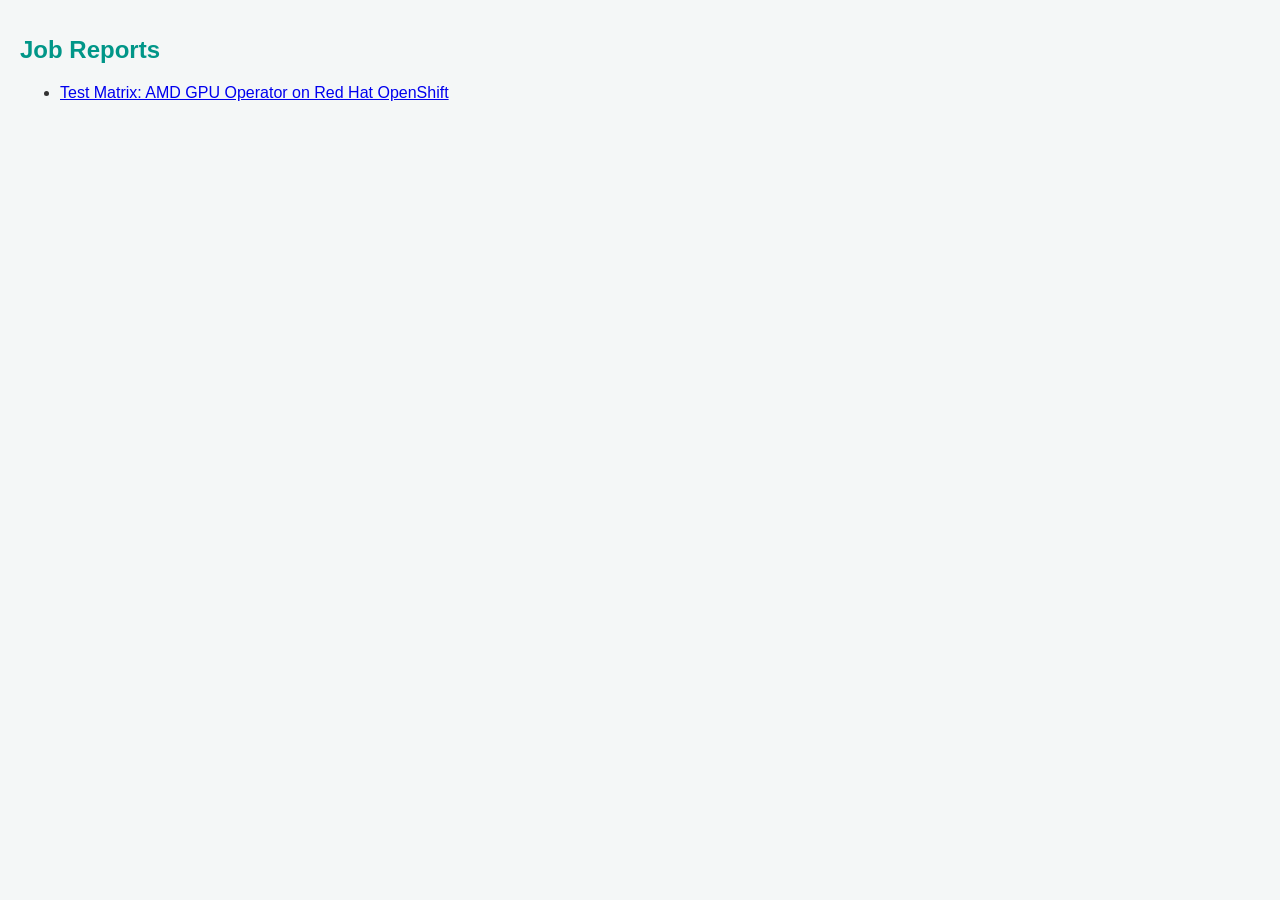
<file: index.html>
<!DOCTYPE html>
<html lang="en">

<head>
    <meta charset="UTF-8">
    <meta name="viewport" content="width=device-width, initial-scale=1.0">
    <title>AMD CI on Red Hat OpenShift: Home Page</title>
    <link rel="stylesheet" href="styles.css">
</head>

<body>
    <h1>Job Reports</h1>
    <div>
        <ul>
            <li><a href="gpu_operator_matrix.html">Test Matrix: AMD GPU Operator on Red Hat OpenShift</a></li>
        </ul>
    </div>

</body>
</html>
</file>
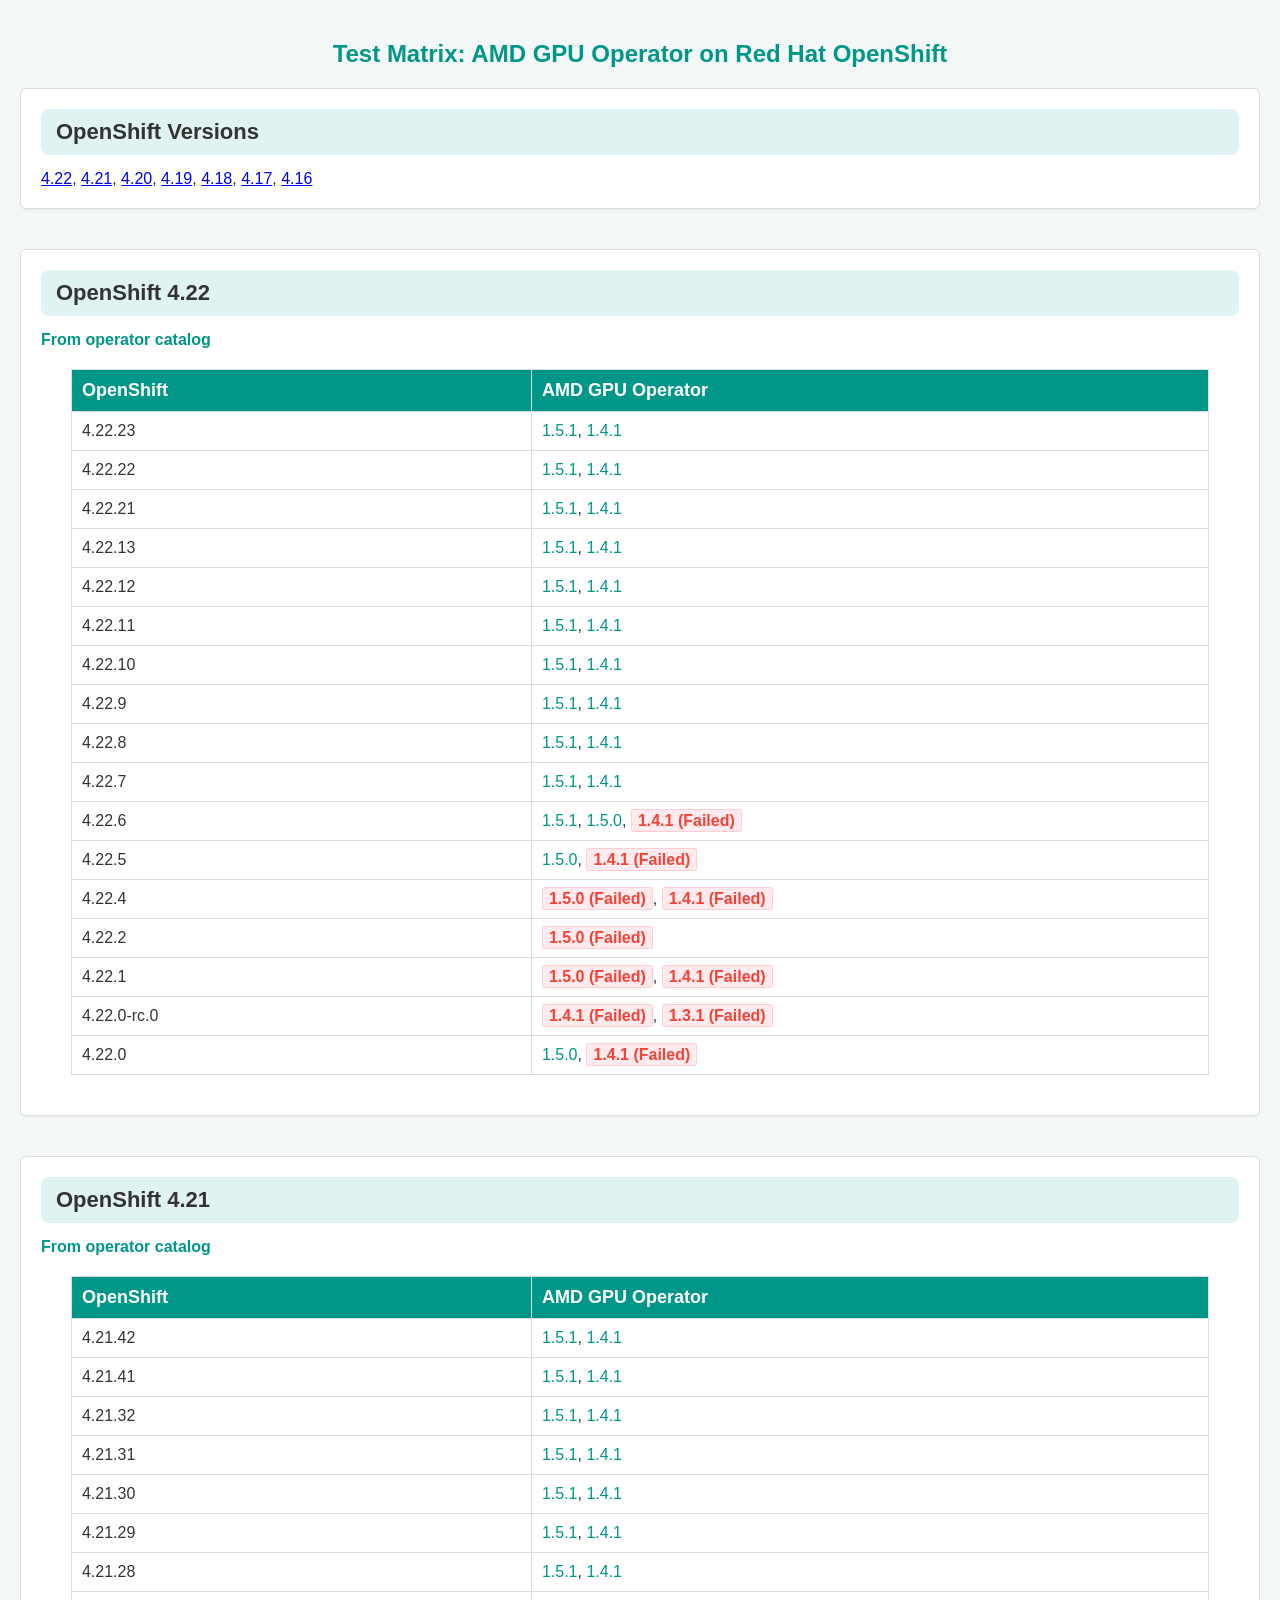
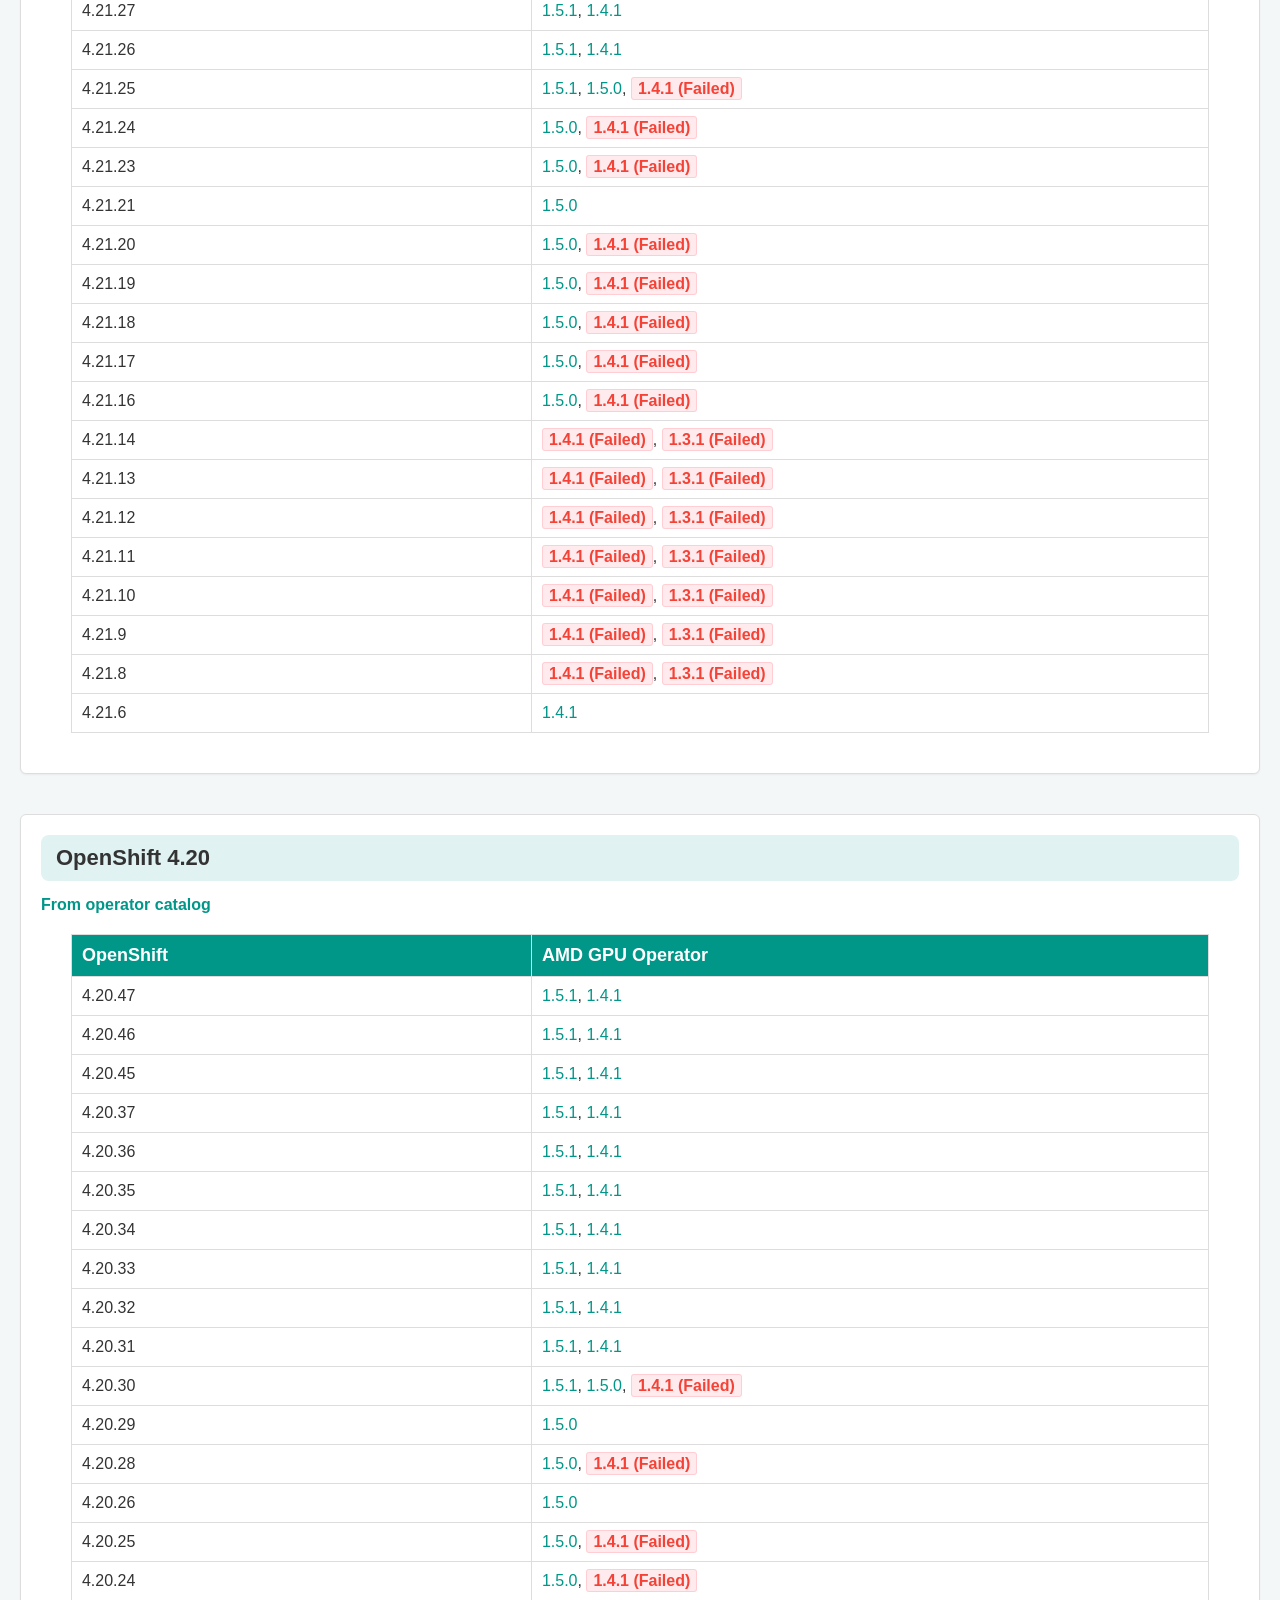
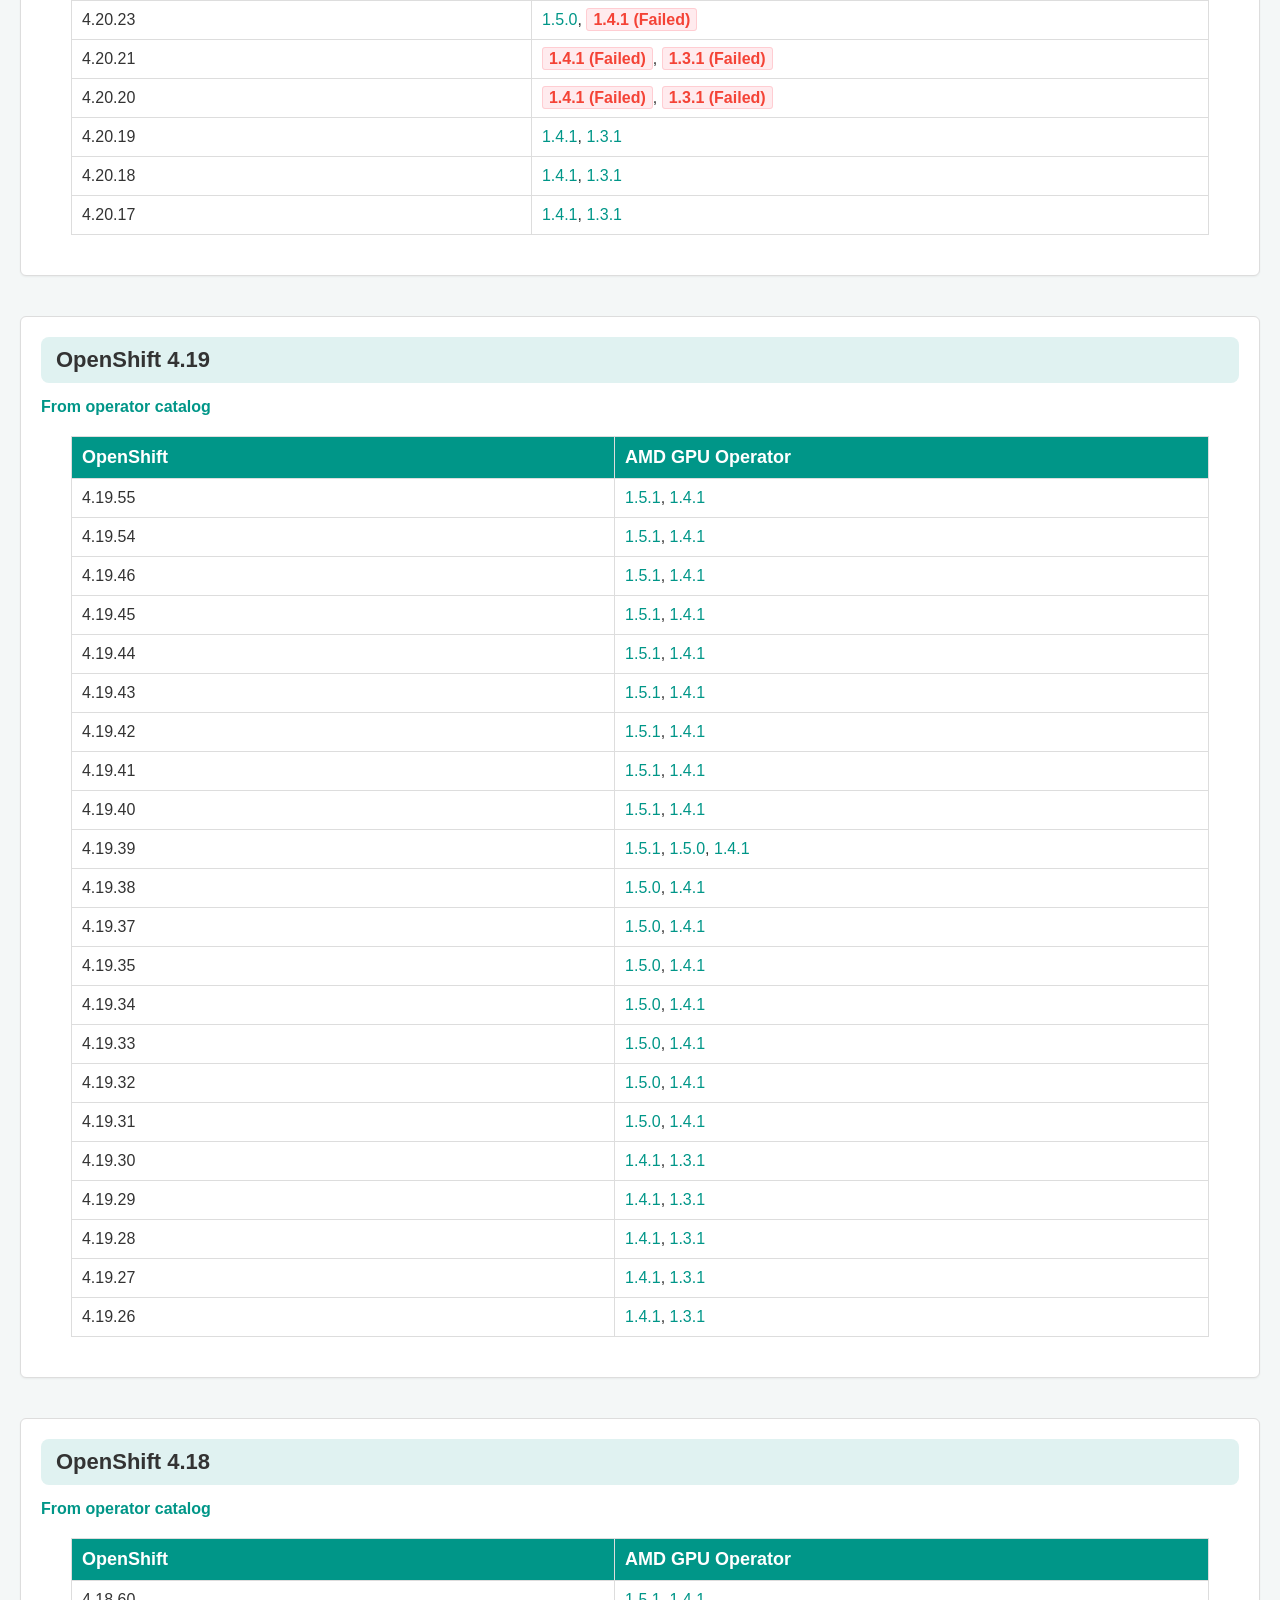
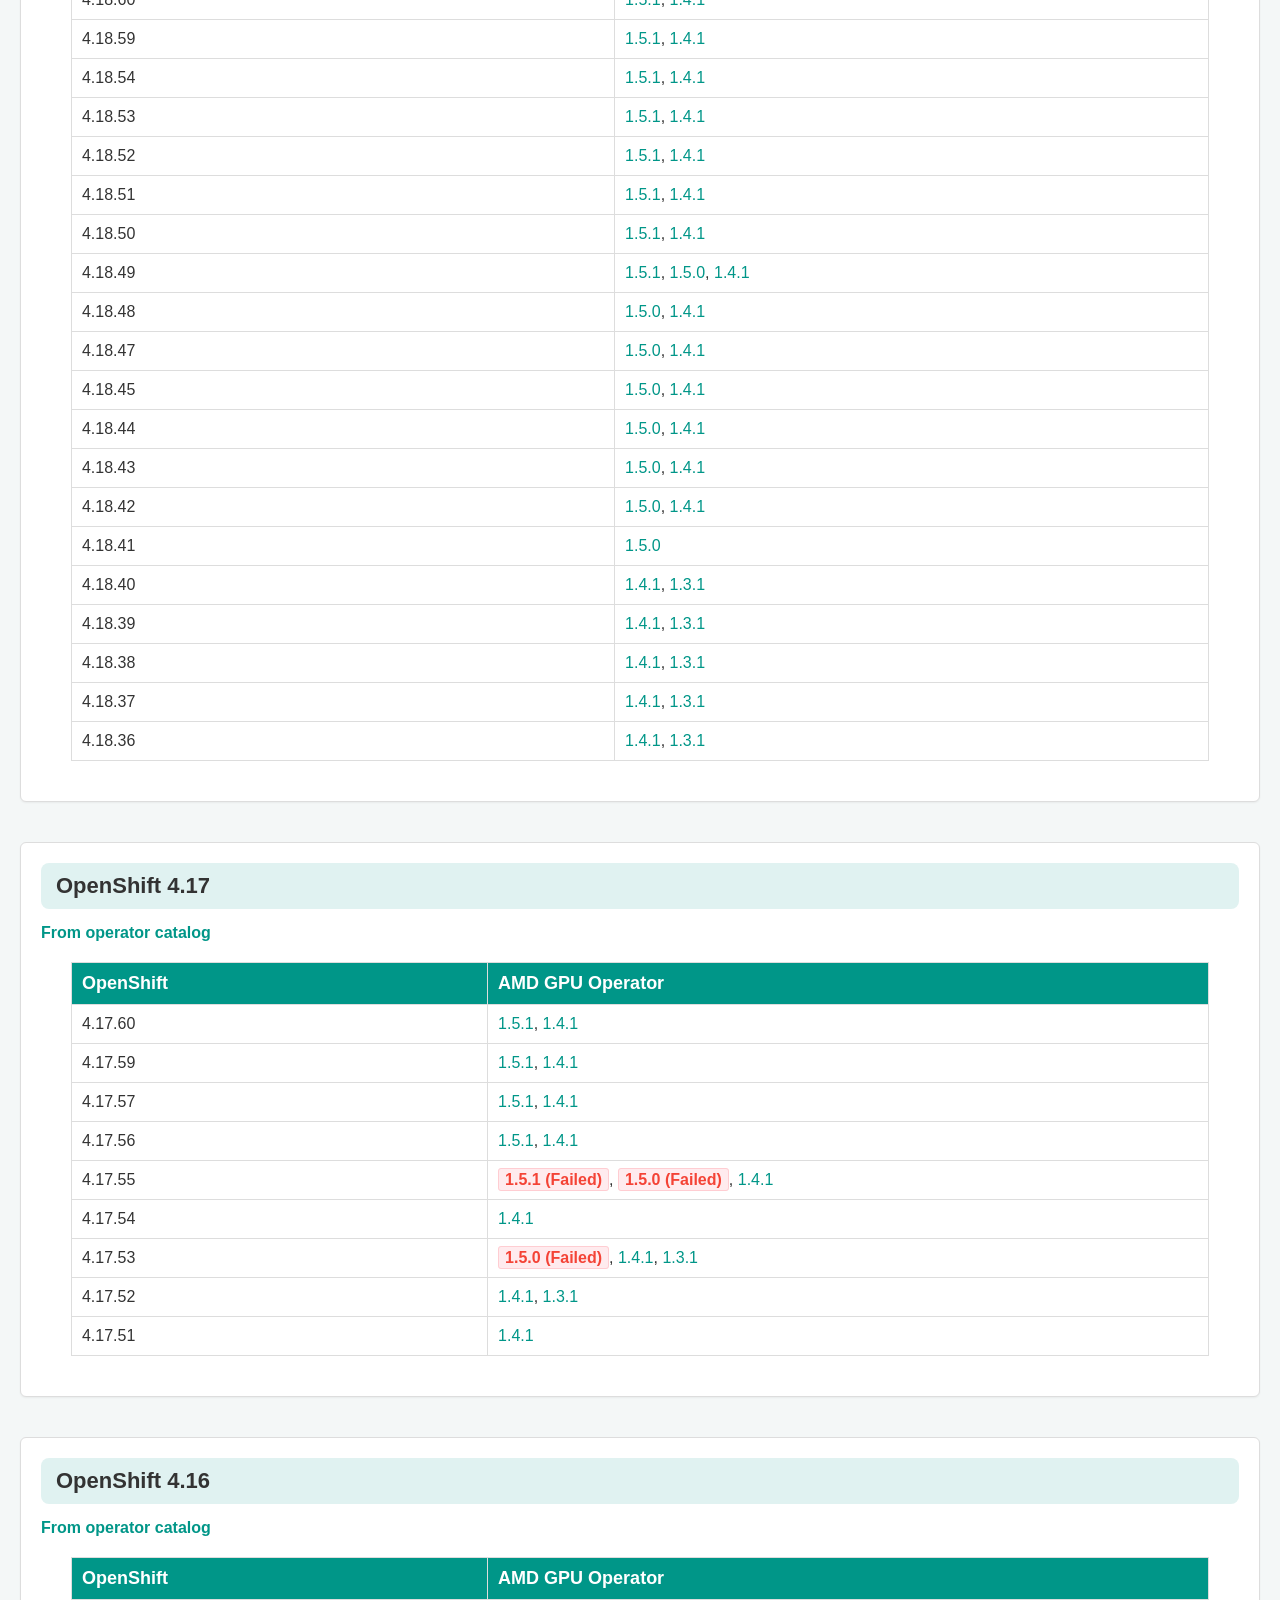
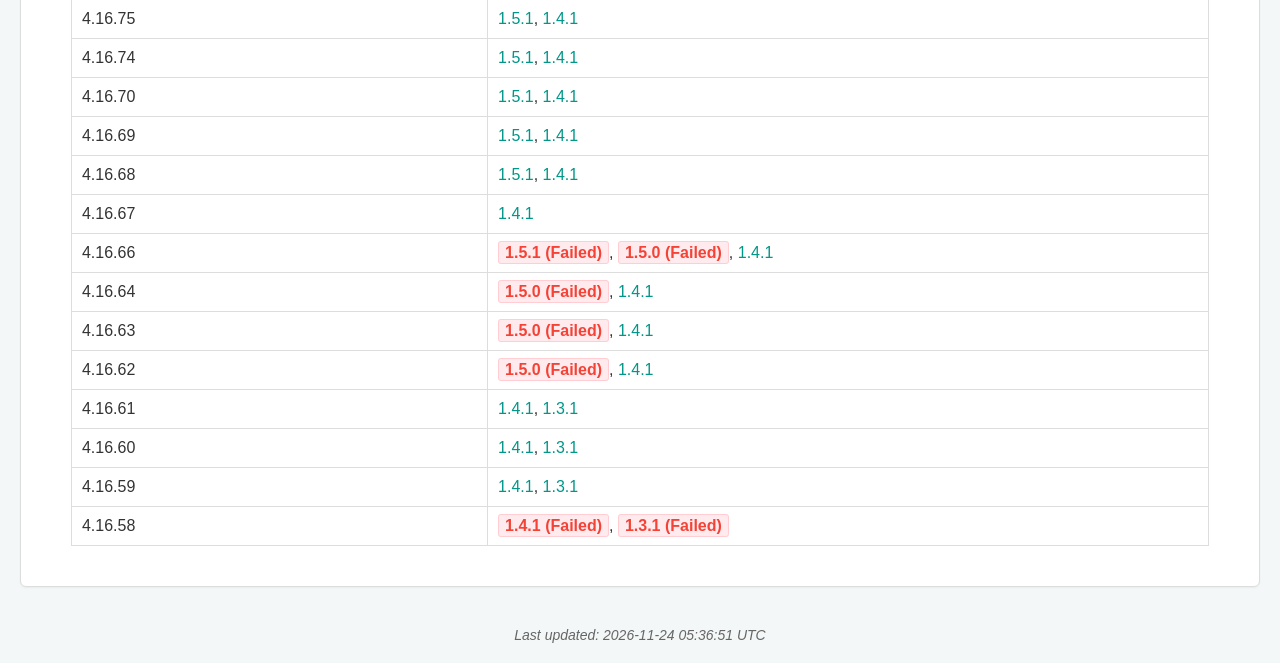
<file: gpu_operator_matrix.html>
<!DOCTYPE html>
<html lang="en">

<head>
  <meta charset="UTF-8">
  <meta name="viewport" content="width=device-width, initial-scale=1.0">
  <title>Test Matrix: AMD GPU Operator on Red Hat OpenShift</title>
  <link rel="stylesheet" href="styles.css">
</head>

<body>
  <h2>Test Matrix: AMD GPU Operator on Red Hat OpenShift</h2>

  <script>
    function sortTable(column, tableId) {
      var table = document.getElementById(tableId);
      var rows = Array.from(table.rows);
      var isAscending = table.rows[0].cells[column].classList.contains('asc');
      rows = rows.slice(1);
      rows.sort(function(rowA, rowB) {
        var cellA = rowA.cells[column].innerText;
        var cellB = rowB.cells[column].innerText;
        if (!isNaN(cellA) && !isNaN(cellB)) {
          return isAscending ? cellA - cellB : cellB - cellA;
        } else {
          return isAscending ? cellA.localeCompare(cellB) : cellB.localeCompare(cellA);
        }
      });
      rows.forEach(function(row) {
        table.appendChild(row);
      });
      var header = table.rows[0].cells[column];
      header.classList.toggle('asc', !isAscending);
      header.classList.toggle('desc', isAscending);
    }
  </script>

<div class="toc">
    <div class="ocp-version-header">OpenShift Versions</div>
    <a href="#ocp-4.22">4.22</a>, <a href="#ocp-4.21">4.21</a>, <a href="#ocp-4.20">4.20</a>, <a href="#ocp-4.19">4.19</a>, <a href="#ocp-4.18">4.18</a>, <a href="#ocp-4.17">4.17</a>, <a href="#ocp-4.16">4.16</a>
</div>
      <a id="ocp-4.22"></a>
  <div class="ocp-version-container">
    <div class="ocp-version-header">
      OpenShift 4.22
    </div>
    
    <div class="section-label">From operator catalog</div>
    <table id="table-4.22-regular">
      <thead>
        <tr>
          <th>OpenShift</th>
          <th>AMD GPU Operator</th>
        </tr>
      </thead>
      <tbody>
        
        <tr>
          <td class="version-cell">4.22.23</td>
          <td><a href="https://gcsweb-ci.apps.ci.l2s4.p1.openshiftapps.com/gcs/test-platform-results-public/pr-logs/pull/rh-ecosystem-edge_amd-ci/274/pull-ci-rh-ecosystem-edge-amd-ci-main-4.22-stable-e2e-amd-ci-1-5-x/2125062569029799936" target="_blank" class="success-link">1.5.1</a>, <a href="https://gcsweb-ci.apps.ci.l2s4.p1.openshiftapps.com/gcs/test-platform-results-public/pr-logs/pull/rh-ecosystem-edge_amd-ci/274/pull-ci-rh-ecosystem-edge-amd-ci-main-4.22-stable-e2e-amd-ci-1-4-x/2125062569013022720" target="_blank" class="success-link">1.4.1</a></td>
        </tr>
        
        <tr>
          <td class="version-cell">4.22.22</td>
          <td><a href="https://gcsweb-ci.apps.ci.l2s4.p1.openshiftapps.com/gcs/test-platform-results-public/pr-logs/pull/rh-ecosystem-edge_amd-ci/265/pull-ci-rh-ecosystem-edge-amd-ci-main-4.22-stable-e2e-amd-ci-1-5-x/2118892614081056768" target="_blank" class="success-link">1.5.1</a>, <a href="https://gcsweb-ci.apps.ci.l2s4.p1.openshiftapps.com/gcs/test-platform-results-public/pr-logs/pull/rh-ecosystem-edge_amd-ci/265/pull-ci-rh-ecosystem-edge-amd-ci-main-4.22-stable-e2e-amd-ci-1-4-x/2118892613976199168" target="_blank" class="success-link">1.4.1</a></td>
        </tr>
        
        <tr>
          <td class="version-cell">4.22.21</td>
          <td><a href="https://gcsweb-ci.apps.ci.l2s4.p1.openshiftapps.com/gcs/test-platform-results-public/pr-logs/pull/rh-ecosystem-edge_amd-ci/256/pull-ci-rh-ecosystem-edge-amd-ci-main-4.22-stable-e2e-amd-ci-1-5-x/2117942963077124096" target="_blank" class="success-link">1.5.1</a>, <a href="https://gcsweb-ci.apps.ci.l2s4.p1.openshiftapps.com/gcs/test-platform-results-public/pr-logs/pull/rh-ecosystem-edge_amd-ci/256/pull-ci-rh-ecosystem-edge-amd-ci-main-4.22-stable-e2e-amd-ci-1-4-x/2117942963030986752" target="_blank" class="success-link">1.4.1</a></td>
        </tr>
        
        <tr>
          <td class="version-cell">4.22.13</td>
          <td><a href="https://gcsweb-ci.apps.ci.l2s4.p1.openshiftapps.com/gcs/test-platform-results/pr-logs/pull/rh-ecosystem-edge_amd-ci/190/pull-ci-rh-ecosystem-edge-amd-ci-main-4.22-stable-e2e-amd-ci-1-5-x/2096151043153858560" target="_blank" class="success-link">1.5.1</a>, <a href="https://gcsweb-ci.apps.ci.l2s4.p1.openshiftapps.com/gcs/test-platform-results/pr-logs/pull/rh-ecosystem-edge_amd-ci/190/pull-ci-rh-ecosystem-edge-amd-ci-main-4.22-stable-e2e-amd-ci-1-4-x/2096151043128692736" target="_blank" class="success-link">1.4.1</a></td>
        </tr>
        
        <tr>
          <td class="version-cell">4.22.12</td>
          <td><a href="https://gcsweb-ci.apps.ci.l2s4.p1.openshiftapps.com/gcs/test-platform-results/pr-logs/pull/rh-ecosystem-edge_amd-ci/188/pull-ci-rh-ecosystem-edge-amd-ci-main-4.22-stable-e2e-amd-ci-1-5-x/2094461757291499520" target="_blank" class="success-link">1.5.1</a>, <a href="https://gcsweb-ci.apps.ci.l2s4.p1.openshiftapps.com/gcs/test-platform-results/pr-logs/pull/rh-ecosystem-edge_amd-ci/188/pull-ci-rh-ecosystem-edge-amd-ci-main-4.22-stable-e2e-amd-ci-1-4-x/2094461757220196352" target="_blank" class="success-link">1.4.1</a></td>
        </tr>
        
        <tr>
          <td class="version-cell">4.22.11</td>
          <td><a href="https://gcsweb-ci.apps.ci.l2s4.p1.openshiftapps.com/gcs/test-platform-results/pr-logs/pull/rh-ecosystem-edge_amd-ci/182/pull-ci-rh-ecosystem-edge-amd-ci-main-4.22-stable-e2e-amd-ci-1-5-x/2091770965749927936" target="_blank" class="success-link">1.5.1</a>, <a href="https://gcsweb-ci.apps.ci.l2s4.p1.openshiftapps.com/gcs/test-platform-results/pr-logs/pull/rh-ecosystem-edge_amd-ci/182/pull-ci-rh-ecosystem-edge-amd-ci-main-4.22-stable-e2e-amd-ci-1-4-x/2091770965716373504" target="_blank" class="success-link">1.4.1</a></td>
        </tr>
        
        <tr>
          <td class="version-cell">4.22.10</td>
          <td><a href="https://gcsweb-ci.apps.ci.l2s4.p1.openshiftapps.com/gcs/test-platform-results/pr-logs/pull/rh-ecosystem-edge_amd-ci/176/pull-ci-rh-ecosystem-edge-amd-ci-main-4.22-stable-e2e-amd-ci-1-5-x/2089722261006192640" target="_blank" class="success-link">1.5.1</a>, <a href="https://gcsweb-ci.apps.ci.l2s4.p1.openshiftapps.com/gcs/test-platform-results/pr-logs/pull/rh-ecosystem-edge_amd-ci/176/pull-ci-rh-ecosystem-edge-amd-ci-main-4.22-stable-e2e-amd-ci-1-4-x/2089777696153276416" target="_blank" class="success-link">1.4.1</a></td>
        </tr>
        
        <tr>
          <td class="version-cell">4.22.9</td>
          <td><a href="https://gcsweb-ci.apps.ci.l2s4.p1.openshiftapps.com/gcs/test-platform-results/pr-logs/pull/rh-ecosystem-edge_amd-ci/173/pull-ci-rh-ecosystem-edge-amd-ci-main-4.22-stable-e2e-amd-ci-1-5-x/2085705618106093568" target="_blank" class="success-link">1.5.1</a>, <a href="https://gcsweb-ci.apps.ci.l2s4.p1.openshiftapps.com/gcs/test-platform-results/pr-logs/pull/rh-ecosystem-edge_amd-ci/173/pull-ci-rh-ecosystem-edge-amd-ci-main-4.22-stable-e2e-amd-ci-1-4-x/2085705618068344832" target="_blank" class="success-link">1.4.1</a></td>
        </tr>
        
        <tr>
          <td class="version-cell">4.22.8</td>
          <td><a href="https://gcsweb-ci.apps.ci.l2s4.p1.openshiftapps.com/gcs/test-platform-results/pr-logs/pull/rh-ecosystem-edge_amd-ci/169/pull-ci-rh-ecosystem-edge-amd-ci-main-4.22-stable-e2e-amd-ci-1-5-x/2083845387310862336" target="_blank" class="success-link">1.5.1</a>, <a href="https://gcsweb-ci.apps.ci.l2s4.p1.openshiftapps.com/gcs/test-platform-results/pr-logs/pull/rh-ecosystem-edge_amd-ci/169/pull-ci-rh-ecosystem-edge-amd-ci-main-4.22-stable-e2e-amd-ci-1-4-x/2083845387260530688" target="_blank" class="success-link">1.4.1</a></td>
        </tr>
        
        <tr>
          <td class="version-cell">4.22.7</td>
          <td><a href="https://gcsweb-ci.apps.ci.l2s4.p1.openshiftapps.com/gcs/test-platform-results/pr-logs/pull/rh-ecosystem-edge_amd-ci/162/pull-ci-rh-ecosystem-edge-amd-ci-main-4.22-stable-e2e-amd-ci-1-5-x/2080512381271674880" target="_blank" class="success-link">1.5.1</a>, <a href="https://gcsweb-ci.apps.ci.l2s4.p1.openshiftapps.com/gcs/test-platform-results/pr-logs/pull/rh-ecosystem-edge_amd-ci/162/pull-ci-rh-ecosystem-edge-amd-ci-main-4.22-stable-e2e-amd-ci-1-4-x/2080512381225537536" target="_blank" class="success-link">1.4.1</a></td>
        </tr>
        
        <tr>
          <td class="version-cell">4.22.6</td>
          <td><a href="https://gcsweb-ci.apps.ci.l2s4.p1.openshiftapps.com/gcs/test-platform-results/pr-logs/pull/rh-ecosystem-edge_amd-ci/160/pull-ci-rh-ecosystem-edge-amd-ci-main-4.22-stable-e2e-amd-ci-1-5-x/2079887420580433920" target="_blank" class="success-link">1.5.1</a>, <a href="https://gcsweb-ci.apps.ci.l2s4.p1.openshiftapps.com/gcs/test-platform-results/pr-logs/pull/rh-ecosystem-edge_amd-ci/158/pull-ci-rh-ecosystem-edge-amd-ci-main-4.22-stable-e2e-amd-ci-1-5-x/2078797056482217984" target="_blank" class="success-link">1.5.0</a>, <a href="https://gcsweb-ci.apps.ci.l2s4.p1.openshiftapps.com/gcs/test-platform-results/pr-logs/pull/rh-ecosystem-edge_amd-ci/158/pull-ci-rh-ecosystem-edge-amd-ci-main-4.22-stable-e2e-amd-ci-1-4-x/2078826450001072128" target="_blank" class="failed-link">1.4.1 (Failed)</a></td>
        </tr>
        
        <tr>
          <td class="version-cell">4.22.5</td>
          <td><a href="https://gcsweb-ci.apps.ci.l2s4.p1.openshiftapps.com/gcs/test-platform-results/pr-logs/pull/rh-ecosystem-edge_amd-ci/156/pull-ci-rh-ecosystem-edge-amd-ci-main-4.22-stable-e2e-amd-ci-1-5-x/2077787162010456064" target="_blank" class="success-link">1.5.0</a>, <a href="https://gcsweb-ci.apps.ci.l2s4.p1.openshiftapps.com/gcs/test-platform-results/pr-logs/pull/rh-ecosystem-edge_amd-ci/153/pull-ci-rh-ecosystem-edge-amd-ci-main-4.22-stable-e2e-amd-ci-1-4-x/2076888880425996288" target="_blank" class="failed-link">1.4.1 (Failed)</a></td>
        </tr>
        
        <tr>
          <td class="version-cell">4.22.4</td>
          <td><a href="https://gcsweb-ci.apps.ci.l2s4.p1.openshiftapps.com/gcs/test-platform-results/pr-logs/pull/rh-ecosystem-edge_amd-ci/146/pull-ci-rh-ecosystem-edge-amd-ci-main-4.22-stable-e2e-amd-ci-1-5-x/2073032489177190400" target="_blank" class="failed-link">1.5.0 (Failed)</a>, <a href="https://gcsweb-ci.apps.ci.l2s4.p1.openshiftapps.com/gcs/test-platform-results/pr-logs/pull/rh-ecosystem-edge_amd-ci/146/pull-ci-rh-ecosystem-edge-amd-ci-main-4.22-stable-e2e-amd-ci-1-4-x/2073032489143635968" target="_blank" class="failed-link">1.4.1 (Failed)</a></td>
        </tr>
        
        <tr>
          <td class="version-cell">4.22.2</td>
          <td><a href="https://gcsweb-ci.apps.ci.l2s4.p1.openshiftapps.com/gcs/test-platform-results/pr-logs/pull/rh-ecosystem-edge_amd-ci/140/pull-ci-rh-ecosystem-edge-amd-ci-main-4.22-stable-e2e-amd-ci-1-5-x/2068914032579973120" target="_blank" class="failed-link">1.5.0 (Failed)</a></td>
        </tr>
        
        <tr>
          <td class="version-cell">4.22.1</td>
          <td><a href="https://gcsweb-ci.apps.ci.l2s4.p1.openshiftapps.com/gcs/test-platform-results/pr-logs/pull/rh-ecosystem-edge_amd-ci/138/pull-ci-rh-ecosystem-edge-amd-ci-main-4.22-stable-e2e-amd-ci-1-5-x/2067563809093980160" target="_blank" class="failed-link">1.5.0 (Failed)</a>, <a href="https://gcsweb-ci.apps.ci.l2s4.p1.openshiftapps.com/gcs/test-platform-results/pr-logs/pull/rh-ecosystem-edge_amd-ci/129/pull-ci-rh-ecosystem-edge-amd-ci-main-4.22-stable-e2e-amd-ci-1-4-x/2066070579538038784" target="_blank" class="failed-link">1.4.1 (Failed)</a></td>
        </tr>
        
        <tr>
          <td class="version-cell">4.22.0-rc.0</td>
          <td><a href="https://gcsweb-ci.apps.ci.l2s4.p1.openshiftapps.com/gcs/test-platform-results/pr-logs/pull/rh-ecosystem-edge_amd-ci/95/pull-ci-rh-ecosystem-edge-amd-ci-main-4.22-stable-e2e-amd-ci-1-4-x/2046699466550939648" target="_blank" class="failed-link">1.4.1 (Failed)</a>, <a href="https://gcsweb-ci.apps.ci.l2s4.p1.openshiftapps.com/gcs/test-platform-results/pr-logs/pull/rh-ecosystem-edge_amd-ci/97/pull-ci-rh-ecosystem-edge-amd-ci-main-4.22-stable-e2e-amd-ci-1-3-x/2046806781912420352" target="_blank" class="failed-link">1.3.1 (Failed)</a></td>
        </tr>
        
        <tr>
          <td class="version-cell">4.22.0</td>
          <td><a href="https://gcsweb-ci.apps.ci.l2s4.p1.openshiftapps.com/gcs/test-platform-results/pr-logs/pull/rh-ecosystem-edge_amd-ci/124/pull-ci-rh-ecosystem-edge-amd-ci-main-4.22-stable-e2e-amd-ci-1-5-x/2064627182679887872" target="_blank" class="success-link">1.5.0</a>, <a href="https://gcsweb-ci.apps.ci.l2s4.p1.openshiftapps.com/gcs/test-platform-results/pr-logs/pull/rh-ecosystem-edge_amd-ci/124/pull-ci-rh-ecosystem-edge-amd-ci-main-4.22-stable-e2e-amd-ci-1-4-x/2064740503248703488" target="_blank" class="failed-link">1.4.1 (Failed)</a></td>
        </tr>
        
      </tbody>
    </table>
  </div>
  <a id="ocp-4.21"></a>
  <div class="ocp-version-container">
    <div class="ocp-version-header">
      OpenShift 4.21
    </div>
    
    <div class="section-label">From operator catalog</div>
    <table id="table-4.21-regular">
      <thead>
        <tr>
          <th>OpenShift</th>
          <th>AMD GPU Operator</th>
        </tr>
      </thead>
      <tbody>
        
        <tr>
          <td class="version-cell">4.21.42</td>
          <td><a href="https://gcsweb-ci.apps.ci.l2s4.p1.openshiftapps.com/gcs/test-platform-results-public/pr-logs/pull/rh-ecosystem-edge_amd-ci/268/pull-ci-rh-ecosystem-edge-amd-ci-main-4.21-stable-e2e-amd-ci-1-5-x/2118994541741608960" target="_blank" class="success-link">1.5.1</a>, <a href="https://gcsweb-ci.apps.ci.l2s4.p1.openshiftapps.com/gcs/test-platform-results-public/pr-logs/pull/rh-ecosystem-edge_amd-ci/268/pull-ci-rh-ecosystem-edge-amd-ci-main-4.21-stable-e2e-amd-ci-1-4-x/2118994541687083008" target="_blank" class="success-link">1.4.1</a></td>
        </tr>
        
        <tr>
          <td class="version-cell">4.21.41</td>
          <td><a href="https://gcsweb-ci.apps.ci.l2s4.p1.openshiftapps.com/gcs/test-platform-results-public/pr-logs/pull/rh-ecosystem-edge_amd-ci/257/pull-ci-rh-ecosystem-edge-amd-ci-main-4.21-stable-e2e-amd-ci-1-5-x/2118229365958381568" target="_blank" class="success-link">1.5.1</a>, <a href="https://gcsweb-ci.apps.ci.l2s4.p1.openshiftapps.com/gcs/test-platform-results-public/pr-logs/pull/rh-ecosystem-edge_amd-ci/257/pull-ci-rh-ecosystem-edge-amd-ci-main-4.21-stable-e2e-amd-ci-1-4-x/2118120287537991680" target="_blank" class="success-link">1.4.1</a></td>
        </tr>
        
        <tr>
          <td class="version-cell">4.21.32</td>
          <td><a href="https://gcsweb-ci.apps.ci.l2s4.p1.openshiftapps.com/gcs/test-platform-results/pr-logs/pull/rh-ecosystem-edge_amd-ci/190/pull-ci-rh-ecosystem-edge-amd-ci-main-4.21-stable-e2e-amd-ci-1-5-x/2096188026647482368" target="_blank" class="success-link">1.5.1</a>, <a href="https://gcsweb-ci.apps.ci.l2s4.p1.openshiftapps.com/gcs/test-platform-results/pr-logs/pull/rh-ecosystem-edge_amd-ci/190/pull-ci-rh-ecosystem-edge-amd-ci-main-4.21-stable-e2e-amd-ci-1-4-x/2096188026609733632" target="_blank" class="success-link">1.4.1</a></td>
        </tr>
        
        <tr>
          <td class="version-cell">4.21.31</td>
          <td><a href="https://gcsweb-ci.apps.ci.l2s4.p1.openshiftapps.com/gcs/test-platform-results/pr-logs/pull/rh-ecosystem-edge_amd-ci/188/pull-ci-rh-ecosystem-edge-amd-ci-main-4.21-stable-e2e-amd-ci-1-5-x/2094502540262510592" target="_blank" class="success-link">1.5.1</a>, <a href="https://gcsweb-ci.apps.ci.l2s4.p1.openshiftapps.com/gcs/test-platform-results/pr-logs/pull/rh-ecosystem-edge_amd-ci/188/pull-ci-rh-ecosystem-edge-amd-ci-main-4.21-stable-e2e-amd-ci-1-4-x/2094502540233150464" target="_blank" class="success-link">1.4.1</a></td>
        </tr>
        
        <tr>
          <td class="version-cell">4.21.30</td>
          <td><a href="https://gcsweb-ci.apps.ci.l2s4.p1.openshiftapps.com/gcs/test-platform-results/pr-logs/pull/rh-ecosystem-edge_amd-ci/182/pull-ci-rh-ecosystem-edge-amd-ci-main-4.21-stable-e2e-amd-ci-1-5-x/2092064766238396416" target="_blank" class="success-link">1.5.1</a>, <a href="https://gcsweb-ci.apps.ci.l2s4.p1.openshiftapps.com/gcs/test-platform-results/pr-logs/pull/rh-ecosystem-edge_amd-ci/182/pull-ci-rh-ecosystem-edge-amd-ci-main-4.21-stable-e2e-amd-ci-1-4-x/2092064766209036288" target="_blank" class="success-link">1.4.1</a></td>
        </tr>
        
        <tr>
          <td class="version-cell">4.21.29</td>
          <td><a href="https://gcsweb-ci.apps.ci.l2s4.p1.openshiftapps.com/gcs/test-platform-results/pr-logs/pull/rh-ecosystem-edge_amd-ci/176/pull-ci-rh-ecosystem-edge-amd-ci-main-4.21-stable-e2e-amd-ci-1-5-x/2089789178333106176" target="_blank" class="success-link">1.5.1</a>, <a href="https://gcsweb-ci.apps.ci.l2s4.p1.openshiftapps.com/gcs/test-platform-results/pr-logs/pull/rh-ecosystem-edge_amd-ci/176/pull-ci-rh-ecosystem-edge-amd-ci-main-4.21-stable-e2e-amd-ci-1-4-x/2089789178295357440" target="_blank" class="success-link">1.4.1</a></td>
        </tr>
        
        <tr>
          <td class="version-cell">4.21.28</td>
          <td><a href="https://gcsweb-ci.apps.ci.l2s4.p1.openshiftapps.com/gcs/test-platform-results/pr-logs/pull/rh-ecosystem-edge_amd-ci/173/pull-ci-rh-ecosystem-edge-amd-ci-main-4.21-stable-e2e-amd-ci-1-5-x/2085773985529729024" target="_blank" class="success-link">1.5.1</a>, <a href="https://gcsweb-ci.apps.ci.l2s4.p1.openshiftapps.com/gcs/test-platform-results/pr-logs/pull/rh-ecosystem-edge_amd-ci/173/pull-ci-rh-ecosystem-edge-amd-ci-main-4.21-stable-e2e-amd-ci-1-4-x/2085773985496174592" target="_blank" class="success-link">1.4.1</a></td>
        </tr>
        
        <tr>
          <td class="version-cell">4.21.27</td>
          <td><a href="https://gcsweb-ci.apps.ci.l2s4.p1.openshiftapps.com/gcs/test-platform-results/pr-logs/pull/rh-ecosystem-edge_amd-ci/168/pull-ci-rh-ecosystem-edge-amd-ci-main-4.21-stable-e2e-amd-ci-1-5-x/2083186434910457856" target="_blank" class="success-link">1.5.1</a>, <a href="https://gcsweb-ci.apps.ci.l2s4.p1.openshiftapps.com/gcs/test-platform-results/pr-logs/pull/rh-ecosystem-edge_amd-ci/168/pull-ci-rh-ecosystem-edge-amd-ci-main-4.21-stable-e2e-amd-ci-1-4-x/2083186434881097728" target="_blank" class="success-link">1.4.1</a></td>
        </tr>
        
        <tr>
          <td class="version-cell">4.21.26</td>
          <td><a href="https://gcsweb-ci.apps.ci.l2s4.p1.openshiftapps.com/gcs/test-platform-results/pr-logs/pull/rh-ecosystem-edge_amd-ci/162/pull-ci-rh-ecosystem-edge-amd-ci-main-4.21-stable-e2e-amd-ci-1-5-x/2080622261991116800" target="_blank" class="success-link">1.5.1</a>, <a href="https://gcsweb-ci.apps.ci.l2s4.p1.openshiftapps.com/gcs/test-platform-results/pr-logs/pull/rh-ecosystem-edge_amd-ci/162/pull-ci-rh-ecosystem-edge-amd-ci-main-4.21-stable-e2e-amd-ci-1-4-x/2080622261932396544" target="_blank" class="success-link">1.4.1</a></td>
        </tr>
        
        <tr>
          <td class="version-cell">4.21.25</td>
          <td><a href="https://gcsweb-ci.apps.ci.l2s4.p1.openshiftapps.com/gcs/test-platform-results/pr-logs/pull/rh-ecosystem-edge_amd-ci/160/pull-ci-rh-ecosystem-edge-amd-ci-main-4.21-stable-e2e-amd-ci-1-5-x/2079887419083067392" target="_blank" class="success-link">1.5.1</a>, <a href="https://gcsweb-ci.apps.ci.l2s4.p1.openshiftapps.com/gcs/test-platform-results/pr-logs/pull/rh-ecosystem-edge_amd-ci/157/pull-ci-rh-ecosystem-edge-amd-ci-main-4.21-stable-e2e-amd-ci-1-5-x/2078023366316396544" target="_blank" class="success-link">1.5.0</a>, <a href="https://gcsweb-ci.apps.ci.l2s4.p1.openshiftapps.com/gcs/test-platform-results/pr-logs/pull/rh-ecosystem-edge_amd-ci/157/pull-ci-rh-ecosystem-edge-amd-ci-main-4.21-stable-e2e-amd-ci-1-4-x/2078023366287036416" target="_blank" class="failed-link">1.4.1 (Failed)</a></td>
        </tr>
        
        <tr>
          <td class="version-cell">4.21.24</td>
          <td><a href="https://gcsweb-ci.apps.ci.l2s4.p1.openshiftapps.com/gcs/test-platform-results/pr-logs/pull/rh-ecosystem-edge_amd-ci/149/pull-ci-rh-ecosystem-edge-amd-ci-main-4.21-stable-e2e-amd-ci-1-5-x/2075612965024829440" target="_blank" class="success-link">1.5.0</a>, <a href="https://gcsweb-ci.apps.ci.l2s4.p1.openshiftapps.com/gcs/test-platform-results/pr-logs/pull/rh-ecosystem-edge_amd-ci/149/pull-ci-rh-ecosystem-edge-amd-ci-main-4.21-stable-e2e-amd-ci-1-4-x/2075576031950934016" target="_blank" class="failed-link">1.4.1 (Failed)</a></td>
        </tr>
        
        <tr>
          <td class="version-cell">4.21.23</td>
          <td><a href="https://gcsweb-ci.apps.ci.l2s4.p1.openshiftapps.com/gcs/test-platform-results/pr-logs/pull/rh-ecosystem-edge_amd-ci/146/pull-ci-rh-ecosystem-edge-amd-ci-main-4.21-stable-e2e-amd-ci-1-5-x/2073090520795582464" target="_blank" class="success-link">1.5.0</a>, <a href="https://gcsweb-ci.apps.ci.l2s4.p1.openshiftapps.com/gcs/test-platform-results/pr-logs/pull/rh-ecosystem-edge_amd-ci/146/pull-ci-rh-ecosystem-edge-amd-ci-main-4.21-stable-e2e-amd-ci-1-4-x/2073090520787193856" target="_blank" class="failed-link">1.4.1 (Failed)</a></td>
        </tr>
        
        <tr>
          <td class="version-cell">4.21.21</td>
          <td><a href="https://gcsweb-ci.apps.ci.l2s4.p1.openshiftapps.com/gcs/test-platform-results/pr-logs/pull/rh-ecosystem-edge_amd-ci/140/pull-ci-rh-ecosystem-edge-amd-ci-main-4.21-stable-e2e-amd-ci-1-5-x/2068736995789639680" target="_blank" class="success-link">1.5.0</a></td>
        </tr>
        
        <tr>
          <td class="version-cell">4.21.20</td>
          <td><a href="https://gcsweb-ci.apps.ci.l2s4.p1.openshiftapps.com/gcs/test-platform-results/pr-logs/pull/rh-ecosystem-edge_amd-ci/135/pull-ci-rh-ecosystem-edge-amd-ci-main-4.21-stable-e2e-amd-ci-1-5-x/2066899387837059072" target="_blank" class="success-link">1.5.0</a>, <a href="https://gcsweb-ci.apps.ci.l2s4.p1.openshiftapps.com/gcs/test-platform-results/pr-logs/pull/rh-ecosystem-edge_amd-ci/135/pull-ci-rh-ecosystem-edge-amd-ci-main-4.21-stable-e2e-amd-ci-1-4-x/2066852382389571584" target="_blank" class="failed-link">1.4.1 (Failed)</a></td>
        </tr>
        
        <tr>
          <td class="version-cell">4.21.19</td>
          <td><a href="https://gcsweb-ci.apps.ci.l2s4.p1.openshiftapps.com/gcs/test-platform-results/pr-logs/pull/rh-ecosystem-edge_amd-ci/124/pull-ci-rh-ecosystem-edge-amd-ci-main-4.21-stable-e2e-amd-ci-1-5-x/2063680742310809600" target="_blank" class="success-link">1.5.0</a>, <a href="https://gcsweb-ci.apps.ci.l2s4.p1.openshiftapps.com/gcs/test-platform-results/pr-logs/pull/rh-ecosystem-edge_amd-ci/124/pull-ci-rh-ecosystem-edge-amd-ci-main-4.21-stable-e2e-amd-ci-1-4-x/2064694786098466816" target="_blank" class="failed-link">1.4.1 (Failed)</a></td>
        </tr>
        
        <tr>
          <td class="version-cell">4.21.18</td>
          <td><a href="https://gcsweb-ci.apps.ci.l2s4.p1.openshiftapps.com/gcs/test-platform-results/pr-logs/pull/rh-ecosystem-edge_amd-ci/121/pull-ci-rh-ecosystem-edge-amd-ci-main-4.21-stable-e2e-amd-ci-1-5-x/2061058444680499200" target="_blank" class="success-link">1.5.0</a>, <a href="https://gcsweb-ci.apps.ci.l2s4.p1.openshiftapps.com/gcs/test-platform-results/pr-logs/pull/rh-ecosystem-edge_amd-ci/121/pull-ci-rh-ecosystem-edge-amd-ci-main-4.21-stable-e2e-amd-ci-1-4-x/2060928601749983232" target="_blank" class="failed-link">1.4.1 (Failed)</a></td>
        </tr>
        
        <tr>
          <td class="version-cell">4.21.17</td>
          <td><a href="https://gcsweb-ci.apps.ci.l2s4.p1.openshiftapps.com/gcs/test-platform-results/pr-logs/pull/rh-ecosystem-edge_amd-ci/119/pull-ci-rh-ecosystem-edge-amd-ci-main-4.21-stable-e2e-amd-ci-1-5-x/2059154333517221888" target="_blank" class="success-link">1.5.0</a>, <a href="https://gcsweb-ci.apps.ci.l2s4.p1.openshiftapps.com/gcs/test-platform-results/pr-logs/pull/rh-ecosystem-edge_amd-ci/119/pull-ci-rh-ecosystem-edge-amd-ci-main-4.21-stable-e2e-amd-ci-1-4-x/2059154333479473152" target="_blank" class="failed-link">1.4.1 (Failed)</a></td>
        </tr>
        
        <tr>
          <td class="version-cell">4.21.16</td>
          <td><a href="https://gcsweb-ci.apps.ci.l2s4.p1.openshiftapps.com/gcs/test-platform-results/pr-logs/pull/rh-ecosystem-edge_amd-ci/116/pull-ci-rh-ecosystem-edge-amd-ci-main-4.21-stable-e2e-amd-ci-1-5-x/2056261678986694656" target="_blank" class="success-link">1.5.0</a>, <a href="https://gcsweb-ci.apps.ci.l2s4.p1.openshiftapps.com/gcs/test-platform-results/pr-logs/pull/rh-ecosystem-edge_amd-ci/116/pull-ci-rh-ecosystem-edge-amd-ci-main-4.21-stable-e2e-amd-ci-1-4-x/2056229536709742592" target="_blank" class="failed-link">1.4.1 (Failed)</a></td>
        </tr>
        
        <tr>
          <td class="version-cell">4.21.14</td>
          <td><a href="https://gcsweb-ci.apps.ci.l2s4.p1.openshiftapps.com/gcs/test-platform-results/pr-logs/pull/rh-ecosystem-edge_amd-ci/108/pull-ci-rh-ecosystem-edge-amd-ci-main-4.21-stable-e2e-amd-ci-1-4-x/2052448630035451904" target="_blank" class="failed-link">1.4.1 (Failed)</a>, <a href="https://gcsweb-ci.apps.ci.l2s4.p1.openshiftapps.com/gcs/test-platform-results/pr-logs/pull/rh-ecosystem-edge_amd-ci/108/pull-ci-rh-ecosystem-edge-amd-ci-main-4.21-stable-e2e-amd-ci-1-3-x/2052448628366118912" target="_blank" class="failed-link">1.3.1 (Failed)</a></td>
        </tr>
        
        <tr>
          <td class="version-cell">4.21.13</td>
          <td><a href="https://gcsweb-ci.apps.ci.l2s4.p1.openshiftapps.com/gcs/test-platform-results/pr-logs/pull/rh-ecosystem-edge_amd-ci/104/pull-ci-rh-ecosystem-edge-amd-ci-main-4.21-stable-e2e-amd-ci-1-4-x/2050792531855151104" target="_blank" class="failed-link">1.4.1 (Failed)</a>, <a href="https://gcsweb-ci.apps.ci.l2s4.p1.openshiftapps.com/gcs/test-platform-results/pr-logs/pull/rh-ecosystem-edge_amd-ci/104/pull-ci-rh-ecosystem-edge-amd-ci-main-4.21-stable-e2e-amd-ci-1-3-x/2050792531804819456" target="_blank" class="failed-link">1.3.1 (Failed)</a></td>
        </tr>
        
        <tr>
          <td class="version-cell">4.21.12</td>
          <td><a href="https://gcsweb-ci.apps.ci.l2s4.p1.openshiftapps.com/gcs/test-platform-results/pr-logs/pull/rh-ecosystem-edge_amd-ci/100/pull-ci-rh-ecosystem-edge-amd-ci-main-4.21-stable-e2e-amd-ci-1-4-x/2047683541285736448" target="_blank" class="failed-link">1.4.1 (Failed)</a>, <a href="https://gcsweb-ci.apps.ci.l2s4.p1.openshiftapps.com/gcs/test-platform-results/pr-logs/pull/rh-ecosystem-edge_amd-ci/100/pull-ci-rh-ecosystem-edge-amd-ci-main-4.21-stable-e2e-amd-ci-1-3-x/2047683541243793408" target="_blank" class="failed-link">1.3.1 (Failed)</a></td>
        </tr>
        
        <tr>
          <td class="version-cell">4.21.11</td>
          <td><a href="https://gcsweb-ci.apps.ci.l2s4.p1.openshiftapps.com/gcs/test-platform-results/pr-logs/pull/rh-ecosystem-edge_amd-ci/93/pull-ci-rh-ecosystem-edge-amd-ci-main-4.21-stable-e2e-amd-ci-1-4-x/2045413173254688768" target="_blank" class="failed-link">1.4.1 (Failed)</a>, <a href="https://gcsweb-ci.apps.ci.l2s4.p1.openshiftapps.com/gcs/test-platform-results/pr-logs/pull/rh-ecosystem-edge_amd-ci/93/pull-ci-rh-ecosystem-edge-amd-ci-main-4.21-stable-e2e-amd-ci-1-3-x/2045413173216940032" target="_blank" class="failed-link">1.3.1 (Failed)</a></td>
        </tr>
        
        <tr>
          <td class="version-cell">4.21.10</td>
          <td><a href="https://gcsweb-ci.apps.ci.l2s4.p1.openshiftapps.com/gcs/test-platform-results/pr-logs/pull/rh-ecosystem-edge_amd-ci/92/pull-ci-rh-ecosystem-edge-amd-ci-main-4.21-stable-e2e-amd-ci-1-4-x/2043182629213179904" target="_blank" class="failed-link">1.4.1 (Failed)</a>, <a href="https://gcsweb-ci.apps.ci.l2s4.p1.openshiftapps.com/gcs/test-platform-results/pr-logs/pull/rh-ecosystem-edge_amd-ci/92/pull-ci-rh-ecosystem-edge-amd-ci-main-4.21-stable-e2e-amd-ci-1-3-x/2043182629150265344" target="_blank" class="failed-link">1.3.1 (Failed)</a></td>
        </tr>
        
        <tr>
          <td class="version-cell">4.21.9</td>
          <td><a href="https://gcsweb-ci.apps.ci.l2s4.p1.openshiftapps.com/gcs/test-platform-results/pr-logs/pull/rh-ecosystem-edge_amd-ci/89/pull-ci-rh-ecosystem-edge-amd-ci-main-4.21-stable-e2e-amd-ci-1-4-x/2040870241575112704" target="_blank" class="failed-link">1.4.1 (Failed)</a>, <a href="https://gcsweb-ci.apps.ci.l2s4.p1.openshiftapps.com/gcs/test-platform-results/pr-logs/pull/rh-ecosystem-edge_amd-ci/89/pull-ci-rh-ecosystem-edge-amd-ci-main-4.21-stable-e2e-amd-ci-1-3-x/2040889860260106240" target="_blank" class="failed-link">1.3.1 (Failed)</a></td>
        </tr>
        
        <tr>
          <td class="version-cell">4.21.8</td>
          <td><a href="https://gcsweb-ci.apps.ci.l2s4.p1.openshiftapps.com/gcs/test-platform-results/pr-logs/pull/rh-ecosystem-edge_amd-ci/82/pull-ci-rh-ecosystem-edge-amd-ci-main-4.21-stable-e2e-amd-ci-1-4-x/2037522870476738560" target="_blank" class="failed-link">1.4.1 (Failed)</a>, <a href="https://gcsweb-ci.apps.ci.l2s4.p1.openshiftapps.com/gcs/test-platform-results/pr-logs/pull/rh-ecosystem-edge_amd-ci/88/pull-ci-rh-ecosystem-edge-amd-ci-main-4.21-stable-e2e-amd-ci-1-3-x/2038962900403490816" target="_blank" class="failed-link">1.3.1 (Failed)</a></td>
        </tr>
        
        <tr>
          <td class="version-cell">4.21.6</td>
          <td><a href="https://gcsweb-ci.apps.ci.l2s4.p1.openshiftapps.com/gcs/test-platform-results/pr-logs/pull/rh-ecosystem-edge_amd-ci/71/pull-ci-rh-ecosystem-edge-amd-ci-main-4.21-stable-e2e-amd-ci-1-4-x/2033790339252228096" target="_blank" class="success-link">1.4.1</a></td>
        </tr>
        
      </tbody>
    </table>
  </div>
  <a id="ocp-4.20"></a>
  <div class="ocp-version-container">
    <div class="ocp-version-header">
      OpenShift 4.20
    </div>
    
    <div class="section-label">From operator catalog</div>
    <table id="table-4.20-regular">
      <thead>
        <tr>
          <th>OpenShift</th>
          <th>AMD GPU Operator</th>
        </tr>
      </thead>
      <tbody>
        
        <tr>
          <td class="version-cell">4.20.47</td>
          <td><a href="https://gcsweb-ci.apps.ci.l2s4.p1.openshiftapps.com/gcs/test-platform-results-public/pr-logs/pull/rh-ecosystem-edge_amd-ci/275/pull-ci-rh-ecosystem-edge-amd-ci-main-4.20-stable-e2e-amd-ci-1-5-x/2124955830485782528" target="_blank" class="success-link">1.5.1</a>, <a href="https://gcsweb-ci.apps.ci.l2s4.p1.openshiftapps.com/gcs/test-platform-results-public/pr-logs/pull/rh-ecosystem-edge_amd-ci/275/pull-ci-rh-ecosystem-edge-amd-ci-main-4.20-stable-e2e-amd-ci-1-4-x/2124955830439645184" target="_blank" class="success-link">1.4.1</a></td>
        </tr>
        
        <tr>
          <td class="version-cell">4.20.46</td>
          <td><a href="https://gcsweb-ci.apps.ci.l2s4.p1.openshiftapps.com/gcs/test-platform-results-public/pr-logs/pull/rh-ecosystem-edge_amd-ci/267/pull-ci-rh-ecosystem-edge-amd-ci-main-4.20-stable-e2e-amd-ci-1-5-x/2119230148640247808" target="_blank" class="success-link">1.5.1</a>, <a href="https://gcsweb-ci.apps.ci.l2s4.p1.openshiftapps.com/gcs/test-platform-results-public/pr-logs/pull/rh-ecosystem-edge_amd-ci/267/pull-ci-rh-ecosystem-edge-amd-ci-main-4.20-stable-e2e-amd-ci-1-4-x/2119230148610887680" target="_blank" class="success-link">1.4.1</a></td>
        </tr>
        
        <tr>
          <td class="version-cell">4.20.45</td>
          <td><a href="https://gcsweb-ci.apps.ci.l2s4.p1.openshiftapps.com/gcs/test-platform-results-public/pr-logs/pull/rh-ecosystem-edge_amd-ci/254/pull-ci-rh-ecosystem-edge-amd-ci-main-4.20-stable-e2e-amd-ci-1-5-x/2118340626910023680" target="_blank" class="success-link">1.5.1</a>, <a href="https://gcsweb-ci.apps.ci.l2s4.p1.openshiftapps.com/gcs/test-platform-results-public/pr-logs/pull/rh-ecosystem-edge_amd-ci/254/pull-ci-rh-ecosystem-edge-amd-ci-main-4.20-stable-e2e-amd-ci-1-4-x/2118340626876469248" target="_blank" class="success-link">1.4.1</a></td>
        </tr>
        
        <tr>
          <td class="version-cell">4.20.37</td>
          <td><a href="https://gcsweb-ci.apps.ci.l2s4.p1.openshiftapps.com/gcs/test-platform-results/pr-logs/pull/rh-ecosystem-edge_amd-ci/190/pull-ci-rh-ecosystem-edge-amd-ci-main-4.20-stable-e2e-amd-ci-1-5-x/2096212933330604032" target="_blank" class="success-link">1.5.1</a>, <a href="https://gcsweb-ci.apps.ci.l2s4.p1.openshiftapps.com/gcs/test-platform-results/pr-logs/pull/rh-ecosystem-edge_amd-ci/190/pull-ci-rh-ecosystem-edge-amd-ci-main-4.20-stable-e2e-amd-ci-1-4-x/2096212933280272384" target="_blank" class="success-link">1.4.1</a></td>
        </tr>
        
        <tr>
          <td class="version-cell">4.20.36</td>
          <td><a href="https://gcsweb-ci.apps.ci.l2s4.p1.openshiftapps.com/gcs/test-platform-results/pr-logs/pull/rh-ecosystem-edge_amd-ci/189/pull-ci-rh-ecosystem-edge-amd-ci-main-4.20-stable-e2e-amd-ci-1-5-x/2094667649794445312" target="_blank" class="success-link">1.5.1</a>, <a href="https://gcsweb-ci.apps.ci.l2s4.p1.openshiftapps.com/gcs/test-platform-results/pr-logs/pull/rh-ecosystem-edge_amd-ci/189/pull-ci-rh-ecosystem-edge-amd-ci-main-4.20-stable-e2e-amd-ci-1-4-x/2094667649786056704" target="_blank" class="success-link">1.4.1</a></td>
        </tr>
        
        <tr>
          <td class="version-cell">4.20.35</td>
          <td><a href="https://gcsweb-ci.apps.ci.l2s4.p1.openshiftapps.com/gcs/test-platform-results/pr-logs/pull/rh-ecosystem-edge_amd-ci/180/pull-ci-rh-ecosystem-edge-amd-ci-main-4.20-stable-e2e-amd-ci-1-5-x/2090866889872904192" target="_blank" class="success-link">1.5.1</a>, <a href="https://gcsweb-ci.apps.ci.l2s4.p1.openshiftapps.com/gcs/test-platform-results/pr-logs/pull/rh-ecosystem-edge_amd-ci/180/pull-ci-rh-ecosystem-edge-amd-ci-main-4.20-stable-e2e-amd-ci-1-4-x/2090866889826766848" target="_blank" class="success-link">1.4.1</a></td>
        </tr>
        
        <tr>
          <td class="version-cell">4.20.34</td>
          <td><a href="https://gcsweb-ci.apps.ci.l2s4.p1.openshiftapps.com/gcs/test-platform-results/pr-logs/pull/rh-ecosystem-edge_amd-ci/176/pull-ci-rh-ecosystem-edge-amd-ci-main-4.20-stable-e2e-amd-ci-1-5-x/2089883774476095488" target="_blank" class="success-link">1.5.1</a>, <a href="https://gcsweb-ci.apps.ci.l2s4.p1.openshiftapps.com/gcs/test-platform-results/pr-logs/pull/rh-ecosystem-edge_amd-ci/176/pull-ci-rh-ecosystem-edge-amd-ci-main-4.20-stable-e2e-amd-ci-1-4-x/2089883774413180928" target="_blank" class="success-link">1.4.1</a></td>
        </tr>
        
        <tr>
          <td class="version-cell">4.20.33</td>
          <td><a href="https://gcsweb-ci.apps.ci.l2s4.p1.openshiftapps.com/gcs/test-platform-results/pr-logs/pull/rh-ecosystem-edge_amd-ci/164/pull-ci-rh-ecosystem-edge-amd-ci-main-4.20-stable-e2e-amd-ci-1-5-x/2086768665176313856" target="_blank" class="success-link">1.5.1</a>, <a href="https://gcsweb-ci.apps.ci.l2s4.p1.openshiftapps.com/gcs/test-platform-results/pr-logs/pull/rh-ecosystem-edge_amd-ci/173/pull-ci-rh-ecosystem-edge-amd-ci-main-4.20-stable-e2e-amd-ci-1-4-x/2085793848193191936" target="_blank" class="success-link">1.4.1</a></td>
        </tr>
        
        <tr>
          <td class="version-cell">4.20.32</td>
          <td><a href="https://gcsweb-ci.apps.ci.l2s4.p1.openshiftapps.com/gcs/test-platform-results/pr-logs/pull/rh-ecosystem-edge_amd-ci/168/pull-ci-rh-ecosystem-edge-amd-ci-main-4.20-stable-e2e-amd-ci-1-5-x/2083159653448945664" target="_blank" class="success-link">1.5.1</a>, <a href="https://gcsweb-ci.apps.ci.l2s4.p1.openshiftapps.com/gcs/test-platform-results/pr-logs/pull/rh-ecosystem-edge_amd-ci/168/pull-ci-rh-ecosystem-edge-amd-ci-main-4.20-stable-e2e-amd-ci-1-4-x/2083159653419585536" target="_blank" class="success-link">1.4.1</a></td>
        </tr>
        
        <tr>
          <td class="version-cell">4.20.31</td>
          <td><a href="https://gcsweb-ci.apps.ci.l2s4.p1.openshiftapps.com/gcs/test-platform-results/pr-logs/pull/rh-ecosystem-edge_amd-ci/162/pull-ci-rh-ecosystem-edge-amd-ci-main-4.20-stable-e2e-amd-ci-1-5-x/2080656714830450688" target="_blank" class="success-link">1.5.1</a>, <a href="https://gcsweb-ci.apps.ci.l2s4.p1.openshiftapps.com/gcs/test-platform-results/pr-logs/pull/rh-ecosystem-edge_amd-ci/162/pull-ci-rh-ecosystem-edge-amd-ci-main-4.20-stable-e2e-amd-ci-1-4-x/2080690283279814656" target="_blank" class="success-link">1.4.1</a></td>
        </tr>
        
        <tr>
          <td class="version-cell">4.20.30</td>
          <td><a href="https://gcsweb-ci.apps.ci.l2s4.p1.openshiftapps.com/gcs/test-platform-results/pr-logs/pull/rh-ecosystem-edge_amd-ci/160/pull-ci-rh-ecosystem-edge-amd-ci-main-4.20-stable-e2e-amd-ci-1-5-x/2079979425520160768" target="_blank" class="success-link">1.5.1</a>, <a href="https://gcsweb-ci.apps.ci.l2s4.p1.openshiftapps.com/gcs/test-platform-results/pr-logs/pull/rh-ecosystem-edge_amd-ci/157/pull-ci-rh-ecosystem-edge-amd-ci-main-4.20-stable-e2e-amd-ci-1-5-x/2078055718295965696" target="_blank" class="success-link">1.5.0</a>, <a href="https://gcsweb-ci.apps.ci.l2s4.p1.openshiftapps.com/gcs/test-platform-results/pr-logs/pull/rh-ecosystem-edge_amd-ci/157/pull-ci-rh-ecosystem-edge-amd-ci-main-4.20-stable-e2e-amd-ci-1-4-x/2078055718258216960" target="_blank" class="failed-link">1.4.1 (Failed)</a></td>
        </tr>
        
        <tr>
          <td class="version-cell">4.20.29</td>
          <td><a href="https://gcsweb-ci.apps.ci.l2s4.p1.openshiftapps.com/gcs/test-platform-results/pr-logs/pull/rh-ecosystem-edge_amd-ci/153/pull-ci-rh-ecosystem-edge-amd-ci-main-4.20-stable-e2e-amd-ci-1-5-x/2076946845057159168" target="_blank" class="success-link">1.5.0</a></td>
        </tr>
        
        <tr>
          <td class="version-cell">4.20.28</td>
          <td><a href="https://gcsweb-ci.apps.ci.l2s4.p1.openshiftapps.com/gcs/test-platform-results/pr-logs/pull/rh-ecosystem-edge_amd-ci/146/pull-ci-rh-ecosystem-edge-amd-ci-main-4.20-stable-e2e-amd-ci-1-5-x/2073127030496432128" target="_blank" class="success-link">1.5.0</a>, <a href="https://gcsweb-ci.apps.ci.l2s4.p1.openshiftapps.com/gcs/test-platform-results/pr-logs/pull/rh-ecosystem-edge_amd-ci/146/pull-ci-rh-ecosystem-edge-amd-ci-main-4.20-stable-e2e-amd-ci-1-4-x/2073127030345437184" target="_blank" class="failed-link">1.4.1 (Failed)</a></td>
        </tr>
        
        <tr>
          <td class="version-cell">4.20.26</td>
          <td><a href="https://gcsweb-ci.apps.ci.l2s4.p1.openshiftapps.com/gcs/test-platform-results/pr-logs/pull/rh-ecosystem-edge_amd-ci/140/pull-ci-rh-ecosystem-edge-amd-ci-main-4.20-stable-e2e-amd-ci-1-5-x/2068681958073831424" target="_blank" class="success-link">1.5.0</a></td>
        </tr>
        
        <tr>
          <td class="version-cell">4.20.25</td>
          <td><a href="https://gcsweb-ci.apps.ci.l2s4.p1.openshiftapps.com/gcs/test-platform-results/pr-logs/pull/rh-ecosystem-edge_amd-ci/129/pull-ci-rh-ecosystem-edge-amd-ci-main-4.20-stable-e2e-amd-ci-1-5-x/2066043963042697216" target="_blank" class="success-link">1.5.0</a>, <a href="https://gcsweb-ci.apps.ci.l2s4.p1.openshiftapps.com/gcs/test-platform-results/pr-logs/pull/rh-ecosystem-edge_amd-ci/129/pull-ci-rh-ecosystem-edge-amd-ci-main-4.20-stable-e2e-amd-ci-1-4-x/2066108444187824128" target="_blank" class="failed-link">1.4.1 (Failed)</a></td>
        </tr>
        
        <tr>
          <td class="version-cell">4.20.24</td>
          <td><a href="https://gcsweb-ci.apps.ci.l2s4.p1.openshiftapps.com/gcs/test-platform-results/pr-logs/pull/rh-ecosystem-edge_amd-ci/121/pull-ci-rh-ecosystem-edge-amd-ci-main-4.20-stable-e2e-amd-ci-1-5-x/2060954269330182144" target="_blank" class="success-link">1.5.0</a>, <a href="https://gcsweb-ci.apps.ci.l2s4.p1.openshiftapps.com/gcs/test-platform-results/pr-logs/pull/rh-ecosystem-edge_amd-ci/121/pull-ci-rh-ecosystem-edge-amd-ci-main-4.20-stable-e2e-amd-ci-1-4-x/2060983813974003712" target="_blank" class="failed-link">1.4.1 (Failed)</a></td>
        </tr>
        
        <tr>
          <td class="version-cell">4.20.23</td>
          <td><a href="https://gcsweb-ci.apps.ci.l2s4.p1.openshiftapps.com/gcs/test-platform-results/pr-logs/pull/rh-ecosystem-edge_amd-ci/116/pull-ci-rh-ecosystem-edge-amd-ci-main-4.20-stable-e2e-amd-ci-1-5-x/2056255802452217856" target="_blank" class="success-link">1.5.0</a>, <a href="https://gcsweb-ci.apps.ci.l2s4.p1.openshiftapps.com/gcs/test-platform-results/pr-logs/pull/rh-ecosystem-edge_amd-ci/64/pull-ci-rh-ecosystem-edge-amd-ci-main-4.20-stable-e2e-amd-ci-1-4-x/2056028227524104192" target="_blank" class="failed-link">1.4.1 (Failed)</a></td>
        </tr>
        
        <tr>
          <td class="version-cell">4.20.21</td>
          <td><a href="https://gcsweb-ci.apps.ci.l2s4.p1.openshiftapps.com/gcs/test-platform-results/pr-logs/pull/rh-ecosystem-edge_amd-ci/108/pull-ci-rh-ecosystem-edge-amd-ci-main-4.20-stable-e2e-amd-ci-1-4-x/2052614262450294784" target="_blank" class="failed-link">1.4.1 (Failed)</a>, <a href="https://gcsweb-ci.apps.ci.l2s4.p1.openshiftapps.com/gcs/test-platform-results/pr-logs/pull/rh-ecosystem-edge_amd-ci/108/pull-ci-rh-ecosystem-edge-amd-ci-main-4.20-stable-e2e-amd-ci-1-3-x/2052614262412546048" target="_blank" class="failed-link">1.3.1 (Failed)</a></td>
        </tr>
        
        <tr>
          <td class="version-cell">4.20.20</td>
          <td><a href="https://gcsweb-ci.apps.ci.l2s4.p1.openshiftapps.com/gcs/test-platform-results/pr-logs/pull/rh-ecosystem-edge_amd-ci/103/pull-ci-rh-ecosystem-edge-amd-ci-main-4.20-stable-e2e-amd-ci-1-4-x/2050142543751942144" target="_blank" class="failed-link">1.4.1 (Failed)</a>, <a href="https://gcsweb-ci.apps.ci.l2s4.p1.openshiftapps.com/gcs/test-platform-results/pr-logs/pull/rh-ecosystem-edge_amd-ci/103/pull-ci-rh-ecosystem-edge-amd-ci-main-4.20-stable-e2e-amd-ci-1-3-x/2050142543705804800" target="_blank" class="failed-link">1.3.1 (Failed)</a></td>
        </tr>
        
        <tr>
          <td class="version-cell">4.20.19</td>
          <td><a href="https://gcsweb-ci.apps.ci.l2s4.p1.openshiftapps.com/gcs/test-platform-results/pr-logs/pull/rh-ecosystem-edge_amd-ci/93/pull-ci-rh-ecosystem-edge-amd-ci-main-4.20-stable-e2e-amd-ci-1-4-x/2045222244531048448" target="_blank" class="success-link">1.4.1</a>, <a href="https://gcsweb-ci.apps.ci.l2s4.p1.openshiftapps.com/gcs/test-platform-results/pr-logs/pull/rh-ecosystem-edge_amd-ci/93/pull-ci-rh-ecosystem-edge-amd-ci-main-4.20-stable-e2e-amd-ci-1-3-x/2045110991347257344" target="_blank" class="success-link">1.3.1</a></td>
        </tr>
        
        <tr>
          <td class="version-cell">4.20.18</td>
          <td><a href="https://gcsweb-ci.apps.ci.l2s4.p1.openshiftapps.com/gcs/test-platform-results/pr-logs/pull/rh-ecosystem-edge_amd-ci/89/pull-ci-rh-ecosystem-edge-amd-ci-main-4.20-stable-e2e-amd-ci-1-4-x/2040828345087692800" target="_blank" class="success-link">1.4.1</a>, <a href="https://gcsweb-ci.apps.ci.l2s4.p1.openshiftapps.com/gcs/test-platform-results/pr-logs/pull/rh-ecosystem-edge_amd-ci/89/pull-ci-rh-ecosystem-edge-amd-ci-main-4.20-stable-e2e-amd-ci-1-3-x/2040828345041555456" target="_blank" class="success-link">1.3.1</a></td>
        </tr>
        
        <tr>
          <td class="version-cell">4.20.17</td>
          <td><a href="https://gcsweb-ci.apps.ci.l2s4.p1.openshiftapps.com/gcs/test-platform-results/pr-logs/pull/rh-ecosystem-edge_amd-ci/86/pull-ci-rh-ecosystem-edge-amd-ci-main-4.20-stable-e2e-amd-ci-1-4-x/2038601817343922176" target="_blank" class="success-link">1.4.1</a>, <a href="https://gcsweb-ci.apps.ci.l2s4.p1.openshiftapps.com/gcs/test-platform-results/pr-logs/pull/rh-ecosystem-edge_amd-ci/73/pull-ci-rh-ecosystem-edge-amd-ci-main-4.20-stable-e2e-amd-ci-1-3-x/2036179960636379136" target="_blank" class="success-link">1.3.1</a></td>
        </tr>
        
      </tbody>
    </table>
  </div>
  <a id="ocp-4.19"></a>
  <div class="ocp-version-container">
    <div class="ocp-version-header">
      OpenShift 4.19
    </div>
    
    <div class="section-label">From operator catalog</div>
    <table id="table-4.19-regular">
      <thead>
        <tr>
          <th>OpenShift</th>
          <th>AMD GPU Operator</th>
        </tr>
      </thead>
      <tbody>
        
        <tr>
          <td class="version-cell">4.19.55</td>
          <td><a href="https://gcsweb-ci.apps.ci.l2s4.p1.openshiftapps.com/gcs/test-platform-results-public/pr-logs/pull/rh-ecosystem-edge_amd-ci/269/pull-ci-rh-ecosystem-edge-amd-ci-main-4.19-stable-e2e-amd-ci-1-5-x/2119294165547225088" target="_blank" class="success-link">1.5.1</a>, <a href="https://gcsweb-ci.apps.ci.l2s4.p1.openshiftapps.com/gcs/test-platform-results-public/pr-logs/pull/rh-ecosystem-edge_amd-ci/269/pull-ci-rh-ecosystem-edge-amd-ci-main-4.19-stable-e2e-amd-ci-1-4-x/2119294163034836992" target="_blank" class="success-link">1.4.1</a></td>
        </tr>
        
        <tr>
          <td class="version-cell">4.19.54</td>
          <td><a href="https://gcsweb-ci.apps.ci.l2s4.p1.openshiftapps.com/gcs/test-platform-results-public/pr-logs/pull/rh-ecosystem-edge_amd-ci/255/pull-ci-rh-ecosystem-edge-amd-ci-main-4.19-stable-e2e-amd-ci-1-5-x/2118168248431153152" target="_blank" class="success-link">1.5.1</a>, <a href="https://gcsweb-ci.apps.ci.l2s4.p1.openshiftapps.com/gcs/test-platform-results-public/pr-logs/pull/rh-ecosystem-edge_amd-ci/255/pull-ci-rh-ecosystem-edge-amd-ci-main-4.19-stable-e2e-amd-ci-1-4-x/2118168248393404416" target="_blank" class="success-link">1.4.1</a></td>
        </tr>
        
        <tr>
          <td class="version-cell">4.19.46</td>
          <td><a href="https://gcsweb-ci.apps.ci.l2s4.p1.openshiftapps.com/gcs/test-platform-results/pr-logs/pull/rh-ecosystem-edge_amd-ci/190/pull-ci-rh-ecosystem-edge-amd-ci-main-4.19-stable-e2e-amd-ci-1-5-x/2096240484677586944" target="_blank" class="success-link">1.5.1</a>, <a href="https://gcsweb-ci.apps.ci.l2s4.p1.openshiftapps.com/gcs/test-platform-results/pr-logs/pull/rh-ecosystem-edge_amd-ci/190/pull-ci-rh-ecosystem-edge-amd-ci-main-4.19-stable-e2e-amd-ci-1-4-x/2096240484648226816" target="_blank" class="success-link">1.4.1</a></td>
        </tr>
        
        <tr>
          <td class="version-cell">4.19.45</td>
          <td><a href="https://gcsweb-ci.apps.ci.l2s4.p1.openshiftapps.com/gcs/test-platform-results/pr-logs/pull/rh-ecosystem-edge_amd-ci/188/pull-ci-rh-ecosystem-edge-amd-ci-main-4.19-stable-e2e-amd-ci-1-5-x/2094544699086868480" target="_blank" class="success-link">1.5.1</a>, <a href="https://gcsweb-ci.apps.ci.l2s4.p1.openshiftapps.com/gcs/test-platform-results/pr-logs/pull/rh-ecosystem-edge_amd-ci/188/pull-ci-rh-ecosystem-edge-amd-ci-main-4.19-stable-e2e-amd-ci-1-4-x/2094544698986205184" target="_blank" class="success-link">1.4.1</a></td>
        </tr>
        
        <tr>
          <td class="version-cell">4.19.44</td>
          <td><a href="https://gcsweb-ci.apps.ci.l2s4.p1.openshiftapps.com/gcs/test-platform-results/pr-logs/pull/rh-ecosystem-edge_amd-ci/182/pull-ci-rh-ecosystem-edge-amd-ci-main-4.19-stable-e2e-amd-ci-1-5-x/2092118866229465088" target="_blank" class="success-link">1.5.1</a>, <a href="https://gcsweb-ci.apps.ci.l2s4.p1.openshiftapps.com/gcs/test-platform-results/pr-logs/pull/rh-ecosystem-edge_amd-ci/182/pull-ci-rh-ecosystem-edge-amd-ci-main-4.19-stable-e2e-amd-ci-1-4-x/2092118866208493568" target="_blank" class="success-link">1.4.1</a></td>
        </tr>
        
        <tr>
          <td class="version-cell">4.19.43</td>
          <td><a href="https://gcsweb-ci.apps.ci.l2s4.p1.openshiftapps.com/gcs/test-platform-results/pr-logs/pull/rh-ecosystem-edge_amd-ci/176/pull-ci-rh-ecosystem-edge-amd-ci-main-4.19-stable-e2e-amd-ci-1-5-x/2089913733282271232" target="_blank" class="success-link">1.5.1</a>, <a href="https://gcsweb-ci.apps.ci.l2s4.p1.openshiftapps.com/gcs/test-platform-results/pr-logs/pull/rh-ecosystem-edge_amd-ci/176/pull-ci-rh-ecosystem-edge-amd-ci-main-4.19-stable-e2e-amd-ci-1-4-x/2089913733257105408" target="_blank" class="success-link">1.4.1</a></td>
        </tr>
        
        <tr>
          <td class="version-cell">4.19.42</td>
          <td><a href="https://gcsweb-ci.apps.ci.l2s4.p1.openshiftapps.com/gcs/test-platform-results/pr-logs/pull/rh-ecosystem-edge_amd-ci/173/pull-ci-rh-ecosystem-edge-amd-ci-main-4.19-stable-e2e-amd-ci-1-5-x/2086130281755971584" target="_blank" class="success-link">1.5.1</a>, <a href="https://gcsweb-ci.apps.ci.l2s4.p1.openshiftapps.com/gcs/test-platform-results/pr-logs/pull/rh-ecosystem-edge_amd-ci/173/pull-ci-rh-ecosystem-edge-amd-ci-main-4.19-stable-e2e-amd-ci-1-4-x/2086130281726611456" target="_blank" class="success-link">1.4.1</a></td>
        </tr>
        
        <tr>
          <td class="version-cell">4.19.41</td>
          <td><a href="https://gcsweb-ci.apps.ci.l2s4.p1.openshiftapps.com/gcs/test-platform-results/pr-logs/pull/rh-ecosystem-edge_amd-ci/168/pull-ci-rh-ecosystem-edge-amd-ci-main-4.19-stable-e2e-amd-ci-1-5-x/2083113876374687744" target="_blank" class="success-link">1.5.1</a>, <a href="https://gcsweb-ci.apps.ci.l2s4.p1.openshiftapps.com/gcs/test-platform-results/pr-logs/pull/rh-ecosystem-edge_amd-ci/168/pull-ci-rh-ecosystem-edge-amd-ci-main-4.19-stable-e2e-amd-ci-1-4-x/2083113876336939008" target="_blank" class="success-link">1.4.1</a></td>
        </tr>
        
        <tr>
          <td class="version-cell">4.19.40</td>
          <td><a href="https://gcsweb-ci.apps.ci.l2s4.p1.openshiftapps.com/gcs/test-platform-results/pr-logs/pull/rh-ecosystem-edge_amd-ci/162/pull-ci-rh-ecosystem-edge-amd-ci-main-4.19-stable-e2e-amd-ci-1-5-x/2080703604544507904" target="_blank" class="success-link">1.5.1</a>, <a href="https://gcsweb-ci.apps.ci.l2s4.p1.openshiftapps.com/gcs/test-platform-results/pr-logs/pull/rh-ecosystem-edge_amd-ci/162/pull-ci-rh-ecosystem-edge-amd-ci-main-4.19-stable-e2e-amd-ci-1-4-x/2080703604485787648" target="_blank" class="success-link">1.4.1</a></td>
        </tr>
        
        <tr>
          <td class="version-cell">4.19.39</td>
          <td><a href="https://gcsweb-ci.apps.ci.l2s4.p1.openshiftapps.com/gcs/test-platform-results/pr-logs/pull/rh-ecosystem-edge_amd-ci/160/pull-ci-rh-ecosystem-edge-amd-ci-main-4.19-stable-e2e-amd-ci-1-5-x/2080187723993321472" target="_blank" class="success-link">1.5.1</a>, <a href="https://gcsweb-ci.apps.ci.l2s4.p1.openshiftapps.com/gcs/test-platform-results/pr-logs/pull/rh-ecosystem-edge_amd-ci/157/pull-ci-rh-ecosystem-edge-amd-ci-main-4.19-stable-e2e-amd-ci-1-5-x/2078104111869333504" target="_blank" class="success-link">1.5.0</a>, <a href="https://gcsweb-ci.apps.ci.l2s4.p1.openshiftapps.com/gcs/test-platform-results/pr-logs/pull/rh-ecosystem-edge_amd-ci/157/pull-ci-rh-ecosystem-edge-amd-ci-main-4.19-stable-e2e-amd-ci-1-4-x/2078128808317161472" target="_blank" class="success-link">1.4.1</a></td>
        </tr>
        
        <tr>
          <td class="version-cell">4.19.38</td>
          <td><a href="https://gcsweb-ci.apps.ci.l2s4.p1.openshiftapps.com/gcs/test-platform-results/pr-logs/pull/rh-ecosystem-edge_amd-ci/150/pull-ci-rh-ecosystem-edge-amd-ci-main-4.19-stable-e2e-amd-ci-1-5-x/2076376444434386944" target="_blank" class="success-link">1.5.0</a>, <a href="https://gcsweb-ci.apps.ci.l2s4.p1.openshiftapps.com/gcs/test-platform-results/pr-logs/pull/rh-ecosystem-edge_amd-ci/150/pull-ci-rh-ecosystem-edge-amd-ci-main-4.19-stable-e2e-amd-ci-1-4-x/2076376444405026816" target="_blank" class="success-link">1.4.1</a></td>
        </tr>
        
        <tr>
          <td class="version-cell">4.19.37</td>
          <td><a href="https://gcsweb-ci.apps.ci.l2s4.p1.openshiftapps.com/gcs/test-platform-results/pr-logs/pull/rh-ecosystem-edge_amd-ci/146/pull-ci-rh-ecosystem-edge-amd-ci-main-4.19-stable-e2e-amd-ci-1-5-x/2073298666415722496" target="_blank" class="success-link">1.5.0</a>, <a href="https://gcsweb-ci.apps.ci.l2s4.p1.openshiftapps.com/gcs/test-platform-results/pr-logs/pull/rh-ecosystem-edge_amd-ci/146/pull-ci-rh-ecosystem-edge-amd-ci-main-4.19-stable-e2e-amd-ci-1-4-x/2073298666361196544" target="_blank" class="success-link">1.4.1</a></td>
        </tr>
        
        <tr>
          <td class="version-cell">4.19.35</td>
          <td><a href="https://gcsweb-ci.apps.ci.l2s4.p1.openshiftapps.com/gcs/test-platform-results/pr-logs/pull/rh-ecosystem-edge_amd-ci/140/pull-ci-rh-ecosystem-edge-amd-ci-main-4.19-stable-e2e-amd-ci-1-5-x/2068654408001916928" target="_blank" class="success-link">1.5.0</a>, <a href="https://gcsweb-ci.apps.ci.l2s4.p1.openshiftapps.com/gcs/test-platform-results/pr-logs/pull/rh-ecosystem-edge_amd-ci/140/pull-ci-rh-ecosystem-edge-amd-ci-main-4.19-stable-e2e-amd-ci-1-4-x/2068654407968362496" target="_blank" class="success-link">1.4.1</a></td>
        </tr>
        
        <tr>
          <td class="version-cell">4.19.34</td>
          <td><a href="https://gcsweb-ci.apps.ci.l2s4.p1.openshiftapps.com/gcs/test-platform-results/pr-logs/pull/rh-ecosystem-edge_amd-ci/129/pull-ci-rh-ecosystem-edge-amd-ci-main-4.19-stable-e2e-amd-ci-1-5-x/2065914174415835136" target="_blank" class="success-link">1.5.0</a>, <a href="https://gcsweb-ci.apps.ci.l2s4.p1.openshiftapps.com/gcs/test-platform-results/pr-logs/pull/rh-ecosystem-edge_amd-ci/129/pull-ci-rh-ecosystem-edge-amd-ci-main-4.19-stable-e2e-amd-ci-1-4-x/2066043931577028608" target="_blank" class="success-link">1.4.1</a></td>
        </tr>
        
        <tr>
          <td class="version-cell">4.19.33</td>
          <td><a href="https://gcsweb-ci.apps.ci.l2s4.p1.openshiftapps.com/gcs/test-platform-results/pr-logs/pull/rh-ecosystem-edge_amd-ci/124/pull-ci-rh-ecosystem-edge-amd-ci-main-4.19-stable-e2e-amd-ci-1-5-x/2063587156596625408" target="_blank" class="success-link">1.5.0</a>, <a href="https://gcsweb-ci.apps.ci.l2s4.p1.openshiftapps.com/gcs/test-platform-results/pr-logs/pull/rh-ecosystem-edge_amd-ci/124/pull-ci-rh-ecosystem-edge-amd-ci-main-4.19-stable-e2e-amd-ci-1-4-x/2063619334206394368" target="_blank" class="success-link">1.4.1</a></td>
        </tr>
        
        <tr>
          <td class="version-cell">4.19.32</td>
          <td><a href="https://gcsweb-ci.apps.ci.l2s4.p1.openshiftapps.com/gcs/test-platform-results/pr-logs/pull/rh-ecosystem-edge_amd-ci/118/pull-ci-rh-ecosystem-edge-amd-ci-main-4.19-stable-e2e-amd-ci-1-5-x/2058785790242066432" target="_blank" class="success-link">1.5.0</a>, <a href="https://gcsweb-ci.apps.ci.l2s4.p1.openshiftapps.com/gcs/test-platform-results/pr-logs/pull/rh-ecosystem-edge_amd-ci/119/pull-ci-rh-ecosystem-edge-amd-ci-main-4.19-stable-e2e-amd-ci-1-4-x/2059200775904563200" target="_blank" class="success-link">1.4.1</a></td>
        </tr>
        
        <tr>
          <td class="version-cell">4.19.31</td>
          <td><a href="https://gcsweb-ci.apps.ci.l2s4.p1.openshiftapps.com/gcs/test-platform-results/pr-logs/pull/rh-ecosystem-edge_amd-ci/113/pull-ci-rh-ecosystem-edge-amd-ci-main-4.19-stable-e2e-amd-ci-1-5-x/2054965782672052224" target="_blank" class="success-link">1.5.0</a>, <a href="https://gcsweb-ci.apps.ci.l2s4.p1.openshiftapps.com/gcs/test-platform-results/pr-logs/pull/rh-ecosystem-edge_amd-ci/113/pull-ci-rh-ecosystem-edge-amd-ci-main-4.19-stable-e2e-amd-ci-1-4-x/2055970559245684736" target="_blank" class="success-link">1.4.1</a></td>
        </tr>
        
        <tr>
          <td class="version-cell">4.19.30</td>
          <td><a href="https://gcsweb-ci.apps.ci.l2s4.p1.openshiftapps.com/gcs/test-platform-results/pr-logs/pull/rh-ecosystem-edge_amd-ci/107/pull-ci-rh-ecosystem-edge-amd-ci-main-4.19-stable-e2e-amd-ci-1-4-x/2052017386034302976" target="_blank" class="success-link">1.4.1</a>, <a href="https://gcsweb-ci.apps.ci.l2s4.p1.openshiftapps.com/gcs/test-platform-results/pr-logs/pull/rh-ecosystem-edge_amd-ci/107/pull-ci-rh-ecosystem-edge-amd-ci-main-4.19-stable-e2e-amd-ci-1-3-x/2052017385988165632" target="_blank" class="success-link">1.3.1</a></td>
        </tr>
        
        <tr>
          <td class="version-cell">4.19.29</td>
          <td><a href="https://gcsweb-ci.apps.ci.l2s4.p1.openshiftapps.com/gcs/test-platform-results/pr-logs/pull/rh-ecosystem-edge_amd-ci/100/pull-ci-rh-ecosystem-edge-amd-ci-main-4.19-stable-e2e-amd-ci-1-4-x/2047583838929948672" target="_blank" class="success-link">1.4.1</a>, <a href="https://gcsweb-ci.apps.ci.l2s4.p1.openshiftapps.com/gcs/test-platform-results/pr-logs/pull/rh-ecosystem-edge_amd-ci/100/pull-ci-rh-ecosystem-edge-amd-ci-main-4.19-stable-e2e-amd-ci-1-3-x/2047583838888005632" target="_blank" class="success-link">1.3.1</a></td>
        </tr>
        
        <tr>
          <td class="version-cell">4.19.28</td>
          <td><a href="https://gcsweb-ci.apps.ci.l2s4.p1.openshiftapps.com/gcs/test-platform-results/pr-logs/pull/rh-ecosystem-edge_amd-ci/91/pull-ci-rh-ecosystem-edge-amd-ci-main-4.19-stable-e2e-amd-ci-1-4-x/2042466143280566272" target="_blank" class="success-link">1.4.1</a>, <a href="https://gcsweb-ci.apps.ci.l2s4.p1.openshiftapps.com/gcs/test-platform-results/pr-logs/pull/rh-ecosystem-edge_amd-ci/91/pull-ci-rh-ecosystem-edge-amd-ci-main-4.19-stable-e2e-amd-ci-1-3-x/2042466143276371968" target="_blank" class="success-link">1.3.1</a></td>
        </tr>
        
        <tr>
          <td class="version-cell">4.19.27</td>
          <td><a href="https://gcsweb-ci.apps.ci.l2s4.p1.openshiftapps.com/gcs/test-platform-results/pr-logs/pull/rh-ecosystem-edge_amd-ci/84/pull-ci-rh-ecosystem-edge-amd-ci-main-4.19-stable-e2e-amd-ci-1-4-x/2038167857283469312" target="_blank" class="success-link">1.4.1</a>, <a href="https://gcsweb-ci.apps.ci.l2s4.p1.openshiftapps.com/gcs/test-platform-results/pr-logs/pull/rh-ecosystem-edge_amd-ci/84/pull-ci-rh-ecosystem-edge-amd-ci-main-4.19-stable-e2e-amd-ci-1-3-x/2038167857228943360" target="_blank" class="success-link">1.3.1</a></td>
        </tr>
        
        <tr>
          <td class="version-cell">4.19.26</td>
          <td><a href="https://gcsweb-ci.apps.ci.l2s4.p1.openshiftapps.com/gcs/test-platform-results/pr-logs/pull/rh-ecosystem-edge_amd-ci/66/pull-ci-rh-ecosystem-edge-amd-ci-main-4.19-stable-e2e-amd-ci-1-4-x/2032464895408082944" target="_blank" class="success-link">1.4.1</a>, <a href="https://gcsweb-ci.apps.ci.l2s4.p1.openshiftapps.com/gcs/test-platform-results/pr-logs/pull/rh-ecosystem-edge_amd-ci/66/pull-ci-rh-ecosystem-edge-amd-ci-main-4.19-stable-e2e-amd-ci-1-3-x/2032482534717132800" target="_blank" class="success-link">1.3.1</a></td>
        </tr>
        
      </tbody>
    </table>
  </div>
  <a id="ocp-4.18"></a>
  <div class="ocp-version-container">
    <div class="ocp-version-header">
      OpenShift 4.18
    </div>
    
    <div class="section-label">From operator catalog</div>
    <table id="table-4.18-regular">
      <thead>
        <tr>
          <th>OpenShift</th>
          <th>AMD GPU Operator</th>
        </tr>
      </thead>
      <tbody>
        
        <tr>
          <td class="version-cell">4.18.60</td>
          <td><a href="https://gcsweb-ci.apps.ci.l2s4.p1.openshiftapps.com/gcs/test-platform-results-public/pr-logs/pull/rh-ecosystem-edge_amd-ci/264/pull-ci-rh-ecosystem-edge-amd-ci-main-4.18-stable-e2e-amd-ci-1-5-x/2119029219278196736" target="_blank" class="success-link">1.5.1</a>, <a href="https://gcsweb-ci.apps.ci.l2s4.p1.openshiftapps.com/gcs/test-platform-results-public/pr-logs/pull/rh-ecosystem-edge_amd-ci/264/pull-ci-rh-ecosystem-edge-amd-ci-main-4.18-stable-e2e-amd-ci-1-4-x/2119029219206893568" target="_blank" class="success-link">1.4.1</a></td>
        </tr>
        
        <tr>
          <td class="version-cell">4.18.59</td>
          <td><a href="https://gcsweb-ci.apps.ci.l2s4.p1.openshiftapps.com/gcs/test-platform-results-public/pr-logs/pull/rh-ecosystem-edge_amd-ci/253/pull-ci-rh-ecosystem-edge-amd-ci-main-4.18-stable-e2e-amd-ci-1-5-x/2118313297940844544" target="_blank" class="success-link">1.5.1</a>, <a href="https://gcsweb-ci.apps.ci.l2s4.p1.openshiftapps.com/gcs/test-platform-results-public/pr-logs/pull/rh-ecosystem-edge_amd-ci/253/pull-ci-rh-ecosystem-edge-amd-ci-main-4.18-stable-e2e-amd-ci-1-4-x/2118278831767818240" target="_blank" class="success-link">1.4.1</a></td>
        </tr>
        
        <tr>
          <td class="version-cell">4.18.54</td>
          <td><a href="https://gcsweb-ci.apps.ci.l2s4.p1.openshiftapps.com/gcs/test-platform-results/pr-logs/pull/rh-ecosystem-edge_amd-ci/182/pull-ci-rh-ecosystem-edge-amd-ci-main-4.18-stable-e2e-amd-ci-1-5-x/2092143831569928192" target="_blank" class="success-link">1.5.1</a>, <a href="https://gcsweb-ci.apps.ci.l2s4.p1.openshiftapps.com/gcs/test-platform-results/pr-logs/pull/rh-ecosystem-edge_amd-ci/182/pull-ci-rh-ecosystem-edge-amd-ci-main-4.18-stable-e2e-amd-ci-1-4-x/2092143831532179456" target="_blank" class="success-link">1.4.1</a></td>
        </tr>
        
        <tr>
          <td class="version-cell">4.18.53</td>
          <td><a href="https://gcsweb-ci.apps.ci.l2s4.p1.openshiftapps.com/gcs/test-platform-results/pr-logs/pull/rh-ecosystem-edge_amd-ci/176/pull-ci-rh-ecosystem-edge-amd-ci-main-4.18-stable-e2e-amd-ci-1-5-x/2089943612904181760" target="_blank" class="success-link">1.5.1</a>, <a href="https://gcsweb-ci.apps.ci.l2s4.p1.openshiftapps.com/gcs/test-platform-results/pr-logs/pull/rh-ecosystem-edge_amd-ci/176/pull-ci-rh-ecosystem-edge-amd-ci-main-4.18-stable-e2e-amd-ci-1-4-x/2089943612874821632" target="_blank" class="success-link">1.4.1</a></td>
        </tr>
        
        <tr>
          <td class="version-cell">4.18.52</td>
          <td><a href="https://gcsweb-ci.apps.ci.l2s4.p1.openshiftapps.com/gcs/test-platform-results/pr-logs/pull/rh-ecosystem-edge_amd-ci/173/pull-ci-rh-ecosystem-edge-amd-ci-main-4.18-stable-e2e-amd-ci-1-5-x/2086006537939062784" target="_blank" class="success-link">1.5.1</a>, <a href="https://gcsweb-ci.apps.ci.l2s4.p1.openshiftapps.com/gcs/test-platform-results/pr-logs/pull/rh-ecosystem-edge_amd-ci/173/pull-ci-rh-ecosystem-edge-amd-ci-main-4.18-stable-e2e-amd-ci-1-4-x/2086006537901314048" target="_blank" class="success-link">1.4.1</a></td>
        </tr>
        
        <tr>
          <td class="version-cell">4.18.51</td>
          <td><a href="https://gcsweb-ci.apps.ci.l2s4.p1.openshiftapps.com/gcs/test-platform-results/pr-logs/pull/rh-ecosystem-edge_amd-ci/168/pull-ci-rh-ecosystem-edge-amd-ci-main-4.18-stable-e2e-amd-ci-1-5-x/2083091815304531968" target="_blank" class="success-link">1.5.1</a>, <a href="https://gcsweb-ci.apps.ci.l2s4.p1.openshiftapps.com/gcs/test-platform-results/pr-logs/pull/rh-ecosystem-edge_amd-ci/168/pull-ci-rh-ecosystem-edge-amd-ci-main-4.18-stable-e2e-amd-ci-1-4-x/2083091815275171840" target="_blank" class="success-link">1.4.1</a></td>
        </tr>
        
        <tr>
          <td class="version-cell">4.18.50</td>
          <td><a href="https://gcsweb-ci.apps.ci.l2s4.p1.openshiftapps.com/gcs/test-platform-results/pr-logs/pull/rh-ecosystem-edge_amd-ci/162/pull-ci-rh-ecosystem-edge-amd-ci-main-4.18-stable-e2e-amd-ci-1-5-x/2080745247813406720" target="_blank" class="success-link">1.5.1</a>, <a href="https://gcsweb-ci.apps.ci.l2s4.p1.openshiftapps.com/gcs/test-platform-results/pr-logs/pull/rh-ecosystem-edge_amd-ci/162/pull-ci-rh-ecosystem-edge-amd-ci-main-4.18-stable-e2e-amd-ci-1-4-x/2080745245305212928" target="_blank" class="success-link">1.4.1</a></td>
        </tr>
        
        <tr>
          <td class="version-cell">4.18.49</td>
          <td><a href="https://gcsweb-ci.apps.ci.l2s4.p1.openshiftapps.com/gcs/test-platform-results/pr-logs/pull/rh-ecosystem-edge_amd-ci/160/pull-ci-rh-ecosystem-edge-amd-ci-main-4.18-stable-e2e-amd-ci-1-5-x/2080187723984932864" target="_blank" class="success-link">1.5.1</a>, <a href="https://gcsweb-ci.apps.ci.l2s4.p1.openshiftapps.com/gcs/test-platform-results/pr-logs/pull/rh-ecosystem-edge_amd-ci/157/pull-ci-rh-ecosystem-edge-amd-ci-main-4.18-stable-e2e-amd-ci-1-5-x/2078142014083305472" target="_blank" class="success-link">1.5.0</a>, <a href="https://gcsweb-ci.apps.ci.l2s4.p1.openshiftapps.com/gcs/test-platform-results/pr-logs/pull/rh-ecosystem-edge_amd-ci/157/pull-ci-rh-ecosystem-edge-amd-ci-main-4.18-stable-e2e-amd-ci-1-4-x/2078142014049751040" target="_blank" class="success-link">1.4.1</a></td>
        </tr>
        
        <tr>
          <td class="version-cell">4.18.48</td>
          <td><a href="https://gcsweb-ci.apps.ci.l2s4.p1.openshiftapps.com/gcs/test-platform-results/pr-logs/pull/rh-ecosystem-edge_amd-ci/149/pull-ci-rh-ecosystem-edge-amd-ci-main-4.18-stable-e2e-amd-ci-1-5-x/2075653579359653888" target="_blank" class="success-link">1.5.0</a>, <a href="https://gcsweb-ci.apps.ci.l2s4.p1.openshiftapps.com/gcs/test-platform-results/pr-logs/pull/rh-ecosystem-edge_amd-ci/149/pull-ci-rh-ecosystem-edge-amd-ci-main-4.18-stable-e2e-amd-ci-1-4-x/2075653579334488064" target="_blank" class="success-link">1.4.1</a></td>
        </tr>
        
        <tr>
          <td class="version-cell">4.18.47</td>
          <td><a href="https://gcsweb-ci.apps.ci.l2s4.p1.openshiftapps.com/gcs/test-platform-results/pr-logs/pull/rh-ecosystem-edge_amd-ci/146/pull-ci-rh-ecosystem-edge-amd-ci-main-4.18-stable-e2e-amd-ci-1-5-x/2073344707089403904" target="_blank" class="success-link">1.5.0</a>, <a href="https://gcsweb-ci.apps.ci.l2s4.p1.openshiftapps.com/gcs/test-platform-results/pr-logs/pull/rh-ecosystem-edge_amd-ci/146/pull-ci-rh-ecosystem-edge-amd-ci-main-4.18-stable-e2e-amd-ci-1-4-x/2073478428429914112" target="_blank" class="success-link">1.4.1</a></td>
        </tr>
        
        <tr>
          <td class="version-cell">4.18.45</td>
          <td><a href="https://gcsweb-ci.apps.ci.l2s4.p1.openshiftapps.com/gcs/test-platform-results/pr-logs/pull/rh-ecosystem-edge_amd-ci/140/pull-ci-rh-ecosystem-edge-amd-ci-main-4.18-stable-e2e-amd-ci-1-5-x/2068574355763236864" target="_blank" class="success-link">1.5.0</a>, <a href="https://gcsweb-ci.apps.ci.l2s4.p1.openshiftapps.com/gcs/test-platform-results/pr-logs/pull/rh-ecosystem-edge_amd-ci/140/pull-ci-rh-ecosystem-edge-amd-ci-main-4.18-stable-e2e-amd-ci-1-4-x/2068574355725488128" target="_blank" class="success-link">1.4.1</a></td>
        </tr>
        
        <tr>
          <td class="version-cell">4.18.44</td>
          <td><a href="https://gcsweb-ci.apps.ci.l2s4.p1.openshiftapps.com/gcs/test-platform-results/pr-logs/pull/rh-ecosystem-edge_amd-ci/135/pull-ci-rh-ecosystem-edge-amd-ci-main-4.18-stable-e2e-amd-ci-1-5-x/2066814108690288640" target="_blank" class="success-link">1.5.0</a>, <a href="https://gcsweb-ci.apps.ci.l2s4.p1.openshiftapps.com/gcs/test-platform-results/pr-logs/pull/rh-ecosystem-edge_amd-ci/135/pull-ci-rh-ecosystem-edge-amd-ci-main-4.18-stable-e2e-amd-ci-1-4-x/2066814108673511424" target="_blank" class="success-link">1.4.1</a></td>
        </tr>
        
        <tr>
          <td class="version-cell">4.18.43</td>
          <td><a href="https://gcsweb-ci.apps.ci.l2s4.p1.openshiftapps.com/gcs/test-platform-results/pr-logs/pull/rh-ecosystem-edge_amd-ci/121/pull-ci-rh-ecosystem-edge-amd-ci-main-4.18-stable-e2e-amd-ci-1-5-x/2061079513437048832" target="_blank" class="success-link">1.5.0</a>, <a href="https://gcsweb-ci.apps.ci.l2s4.p1.openshiftapps.com/gcs/test-platform-results/pr-logs/pull/rh-ecosystem-edge_amd-ci/121/pull-ci-rh-ecosystem-edge-amd-ci-main-4.18-stable-e2e-amd-ci-1-4-x/2061058424682057728" target="_blank" class="success-link">1.4.1</a></td>
        </tr>
        
        <tr>
          <td class="version-cell">4.18.42</td>
          <td><a href="https://gcsweb-ci.apps.ci.l2s4.p1.openshiftapps.com/gcs/test-platform-results/pr-logs/pull/rh-ecosystem-edge_amd-ci/116/pull-ci-rh-ecosystem-edge-amd-ci-main-4.18-stable-e2e-amd-ci-1-5-x/2056277928261455872" target="_blank" class="success-link">1.5.0</a>, <a href="https://gcsweb-ci.apps.ci.l2s4.p1.openshiftapps.com/gcs/test-platform-results/pr-logs/pull/rh-ecosystem-edge_amd-ci/116/pull-ci-rh-ecosystem-edge-amd-ci-main-4.18-stable-e2e-amd-ci-1-4-x/2056321442907164672" target="_blank" class="success-link">1.4.1</a></td>
        </tr>
        
        <tr>
          <td class="version-cell">4.18.41</td>
          <td><a href="https://gcsweb-ci.apps.ci.l2s4.p1.openshiftapps.com/gcs/test-platform-results/pr-logs/pull/rh-ecosystem-edge_amd-ci/113/pull-ci-rh-ecosystem-edge-amd-ci-main-4.18-stable-e2e-amd-ci-1-5-x/2054921881483481088" target="_blank" class="success-link">1.5.0</a></td>
        </tr>
        
        <tr>
          <td class="version-cell">4.18.40</td>
          <td><a href="https://gcsweb-ci.apps.ci.l2s4.p1.openshiftapps.com/gcs/test-platform-results/pr-logs/pull/rh-ecosystem-edge_amd-ci/107/pull-ci-rh-ecosystem-edge-amd-ci-main-4.18-stable-e2e-amd-ci-1-4-x/2051909693042855936" target="_blank" class="success-link">1.4.1</a>, <a href="https://gcsweb-ci.apps.ci.l2s4.p1.openshiftapps.com/gcs/test-platform-results/pr-logs/pull/rh-ecosystem-edge_amd-ci/107/pull-ci-rh-ecosystem-edge-amd-ci-main-4.18-stable-e2e-amd-ci-1-3-x/2051909999440957440" target="_blank" class="success-link">1.3.1</a></td>
        </tr>
        
        <tr>
          <td class="version-cell">4.18.39</td>
          <td><a href="https://gcsweb-ci.apps.ci.l2s4.p1.openshiftapps.com/gcs/test-platform-results/pr-logs/pull/rh-ecosystem-edge_amd-ci/103/pull-ci-rh-ecosystem-edge-amd-ci-main-4.18-stable-e2e-amd-ci-1-4-x/2050068255292264448" target="_blank" class="success-link">1.4.1</a>, <a href="https://gcsweb-ci.apps.ci.l2s4.p1.openshiftapps.com/gcs/test-platform-results/pr-logs/pull/rh-ecosystem-edge_amd-ci/103/pull-ci-rh-ecosystem-edge-amd-ci-main-4.18-stable-e2e-amd-ci-1-3-x/2050068253094449152" target="_blank" class="success-link">1.3.1</a></td>
        </tr>
        
        <tr>
          <td class="version-cell">4.18.38</td>
          <td><a href="https://gcsweb-ci.apps.ci.l2s4.p1.openshiftapps.com/gcs/test-platform-results/pr-logs/pull/rh-ecosystem-edge_amd-ci/94/pull-ci-rh-ecosystem-edge-amd-ci-main-4.18-stable-e2e-amd-ci-1-4-x/2045721901858295808" target="_blank" class="success-link">1.4.1</a>, <a href="https://gcsweb-ci.apps.ci.l2s4.p1.openshiftapps.com/gcs/test-platform-results/pr-logs/pull/rh-ecosystem-edge_amd-ci/94/pull-ci-rh-ecosystem-edge-amd-ci-main-4.18-stable-e2e-amd-ci-1-3-x/2045721901573083136" target="_blank" class="success-link">1.3.1</a></td>
        </tr>
        
        <tr>
          <td class="version-cell">4.18.37</td>
          <td><a href="https://gcsweb-ci.apps.ci.l2s4.p1.openshiftapps.com/gcs/test-platform-results/pr-logs/pull/rh-ecosystem-edge_amd-ci/89/pull-ci-rh-ecosystem-edge-amd-ci-main-4.18-stable-e2e-amd-ci-1-4-x/2040798831964065792" target="_blank" class="success-link">1.4.1</a>, <a href="https://gcsweb-ci.apps.ci.l2s4.p1.openshiftapps.com/gcs/test-platform-results/pr-logs/pull/rh-ecosystem-edge_amd-ci/89/pull-ci-rh-ecosystem-edge-amd-ci-main-4.18-stable-e2e-amd-ci-1-3-x/2040853928832143360" target="_blank" class="success-link">1.3.1</a></td>
        </tr>
        
        <tr>
          <td class="version-cell">4.18.36</td>
          <td><a href="https://gcsweb-ci.apps.ci.l2s4.p1.openshiftapps.com/gcs/test-platform-results/pr-logs/pull/rh-ecosystem-edge_amd-ci/72/pull-ci-rh-ecosystem-edge-amd-ci-main-4.18-stable-e2e-amd-ci-1-4-x/2035301825590071296" target="_blank" class="success-link">1.4.1</a>, <a href="https://gcsweb-ci.apps.ci.l2s4.p1.openshiftapps.com/gcs/test-platform-results/pr-logs/pull/rh-ecosystem-edge_amd-ci/88/pull-ci-rh-ecosystem-edge-amd-ci-main-4.18-stable-e2e-amd-ci-1-3-x/2038962983362629632" target="_blank" class="success-link">1.3.1</a></td>
        </tr>
        
      </tbody>
    </table>
  </div>
  <a id="ocp-4.17"></a>
  <div class="ocp-version-container">
    <div class="ocp-version-header">
      OpenShift 4.17
    </div>
    
    <div class="section-label">From operator catalog</div>
    <table id="table-4.17-regular">
      <thead>
        <tr>
          <th>OpenShift</th>
          <th>AMD GPU Operator</th>
        </tr>
      </thead>
      <tbody>
        
        <tr>
          <td class="version-cell">4.17.60</td>
          <td><a href="https://gcsweb-ci.apps.ci.l2s4.p1.openshiftapps.com/gcs/test-platform-results-public/pr-logs/pull/rh-ecosystem-edge_amd-ci/270/pull-ci-rh-ecosystem-edge-amd-ci-main-4.17-stable-e2e-amd-ci-1-5-x/2120168156629569536" target="_blank" class="success-link">1.5.1</a>, <a href="https://gcsweb-ci.apps.ci.l2s4.p1.openshiftapps.com/gcs/test-platform-results-public/pr-logs/pull/rh-ecosystem-edge_amd-ci/270/pull-ci-rh-ecosystem-edge-amd-ci-main-4.17-stable-e2e-amd-ci-1-4-x/2120530682764595200" target="_blank" class="success-link">1.4.1</a></td>
        </tr>
        
        <tr>
          <td class="version-cell">4.17.59</td>
          <td><a href="https://gcsweb-ci.apps.ci.l2s4.p1.openshiftapps.com/gcs/test-platform-results-public/pr-logs/pull/rh-ecosystem-edge_amd-ci/258/pull-ci-rh-ecosystem-edge-amd-ci-main-4.17-stable-e2e-amd-ci-1-5-x/2118229745752608768" target="_blank" class="success-link">1.5.1</a>, <a href="https://gcsweb-ci.apps.ci.l2s4.p1.openshiftapps.com/gcs/test-platform-results-public/pr-logs/pull/rh-ecosystem-edge_amd-ci/258/pull-ci-rh-ecosystem-edge-amd-ci-main-4.17-stable-e2e-amd-ci-1-4-x/2118229745719054336" target="_blank" class="success-link">1.4.1</a></td>
        </tr>
        
        <tr>
          <td class="version-cell">4.17.57</td>
          <td><a href="https://gcsweb-ci.apps.ci.l2s4.p1.openshiftapps.com/gcs/test-platform-results/pr-logs/pull/rh-ecosystem-edge_amd-ci/188/pull-ci-rh-ecosystem-edge-amd-ci-main-4.17-stable-e2e-amd-ci-1-5-x/2094574315637837824" target="_blank" class="success-link">1.5.1</a>, <a href="https://gcsweb-ci.apps.ci.l2s4.p1.openshiftapps.com/gcs/test-platform-results/pr-logs/pull/rh-ecosystem-edge_amd-ci/188/pull-ci-rh-ecosystem-edge-amd-ci-main-4.17-stable-e2e-amd-ci-1-4-x/2094574315604283392" target="_blank" class="success-link">1.4.1</a></td>
        </tr>
        
        <tr>
          <td class="version-cell">4.17.56</td>
          <td><a href="https://gcsweb-ci.apps.ci.l2s4.p1.openshiftapps.com/gcs/test-platform-results/pr-logs/pull/rh-ecosystem-edge_amd-ci/170/pull-ci-rh-ecosystem-edge-amd-ci-main-4.17-stable-e2e-amd-ci-1-5-x/2084661484004052992" target="_blank" class="success-link">1.5.1</a>, <a href="https://gcsweb-ci.apps.ci.l2s4.p1.openshiftapps.com/gcs/test-platform-results/pr-logs/pull/rh-ecosystem-edge_amd-ci/168/pull-ci-rh-ecosystem-edge-amd-ci-main-4.17-stable-e2e-amd-ci-1-4-x/2083071419792494592" target="_blank" class="success-link">1.4.1</a></td>
        </tr>
        
        <tr>
          <td class="version-cell">4.17.55</td>
          <td><a href="https://gcsweb-ci.apps.ci.l2s4.p1.openshiftapps.com/gcs/test-platform-results/pr-logs/pull/rh-ecosystem-edge_amd-ci/160/pull-ci-rh-ecosystem-edge-amd-ci-main-4.17-stable-e2e-amd-ci-1-5-x/2080000132576710656" target="_blank" class="failed-link">1.5.1 (Failed)</a>, <a href="https://gcsweb-ci.apps.ci.l2s4.p1.openshiftapps.com/gcs/test-platform-results/pr-logs/pull/rh-ecosystem-edge_amd-ci/148/pull-ci-rh-ecosystem-edge-amd-ci-main-4.17-stable-e2e-amd-ci-1-5-x/2075162477917638656" target="_blank" class="failed-link">1.5.0 (Failed)</a>, <a href="https://gcsweb-ci.apps.ci.l2s4.p1.openshiftapps.com/gcs/test-platform-results/pr-logs/pull/rh-ecosystem-edge_amd-ci/146/pull-ci-rh-ecosystem-edge-amd-ci-main-4.17-stable-e2e-amd-ci-1-4-x/2073503269249880064" target="_blank" class="success-link">1.4.1</a></td>
        </tr>
        
        <tr>
          <td class="version-cell">4.17.54</td>
          <td><a href="https://gcsweb-ci.apps.ci.l2s4.p1.openshiftapps.com/gcs/test-platform-results/pr-logs/pull/rh-ecosystem-edge_amd-ci/116/pull-ci-rh-ecosystem-edge-amd-ci-main-4.17-stable-e2e-amd-ci-1-4-x/2056393728116920320" target="_blank" class="success-link">1.4.1</a></td>
        </tr>
        
        <tr>
          <td class="version-cell">4.17.53</td>
          <td><a href="https://gcsweb-ci.apps.ci.l2s4.p1.openshiftapps.com/gcs/test-platform-results/pr-logs/pull/rh-ecosystem-edge_amd-ci/113/pull-ci-rh-ecosystem-edge-amd-ci-main-4.17-stable-e2e-amd-ci-1-5-x/2054922270366765056" target="_blank" class="failed-link">1.5.0 (Failed)</a>, <a href="https://gcsweb-ci.apps.ci.l2s4.p1.openshiftapps.com/gcs/test-platform-results/pr-logs/pull/rh-ecosystem-edge_amd-ci/108/pull-ci-rh-ecosystem-edge-amd-ci-main-4.17-stable-e2e-amd-ci-1-4-x/2052325439254302720" target="_blank" class="success-link">1.4.1</a>, <a href="https://gcsweb-ci.apps.ci.l2s4.p1.openshiftapps.com/gcs/test-platform-results/pr-logs/pull/rh-ecosystem-edge_amd-ci/108/pull-ci-rh-ecosystem-edge-amd-ci-main-4.17-stable-e2e-amd-ci-1-3-x/2052305369643880448" target="_blank" class="success-link">1.3.1</a></td>
        </tr>
        
        <tr>
          <td class="version-cell">4.17.52</td>
          <td><a href="https://gcsweb-ci.apps.ci.l2s4.p1.openshiftapps.com/gcs/test-platform-results/pr-logs/pull/rh-ecosystem-edge_amd-ci/82/pull-ci-rh-ecosystem-edge-amd-ci-main-4.17-stable-e2e-amd-ci-1-4-x/2037499753893203968" target="_blank" class="success-link">1.4.1</a>, <a href="https://gcsweb-ci.apps.ci.l2s4.p1.openshiftapps.com/gcs/test-platform-results/pr-logs/pull/rh-ecosystem-edge_amd-ci/82/pull-ci-rh-ecosystem-edge-amd-ci-main-4.17-stable-e2e-amd-ci-1-3-x/2037522924168024064" target="_blank" class="success-link">1.3.1</a></td>
        </tr>
        
        <tr>
          <td class="version-cell">4.17.51</td>
          <td><a href="https://gcsweb-ci.apps.ci.l2s4.p1.openshiftapps.com/gcs/test-platform-results/pr-logs/pull/rh-ecosystem-edge_amd-ci/68/pull-ci-rh-ecosystem-edge-amd-ci-main-4.17-stable-e2e-amd-ci-1-4-x/2033088213374996480" target="_blank" class="success-link">1.4.1</a></td>
        </tr>
        
      </tbody>
    </table>
  </div>
  <a id="ocp-4.16"></a>
  <div class="ocp-version-container">
    <div class="ocp-version-header">
      OpenShift 4.16
    </div>
    
    <div class="section-label">From operator catalog</div>
    <table id="table-4.16-regular">
      <thead>
        <tr>
          <th>OpenShift</th>
          <th>AMD GPU Operator</th>
        </tr>
      </thead>
      <tbody>
        
        <tr>
          <td class="version-cell">4.16.75</td>
          <td><a href="https://gcsweb-ci.apps.ci.l2s4.p1.openshiftapps.com/gcs/test-platform-results-public/pr-logs/pull/rh-ecosystem-edge_amd-ci/266/pull-ci-rh-ecosystem-edge-amd-ci-main-4.16-stable-e2e-amd-ci-1-5-x/2119158516127109120" target="_blank" class="success-link">1.5.1</a>, <a href="https://gcsweb-ci.apps.ci.l2s4.p1.openshiftapps.com/gcs/test-platform-results-public/pr-logs/pull/rh-ecosystem-edge_amd-ci/266/pull-ci-rh-ecosystem-edge-amd-ci-main-4.16-stable-e2e-amd-ci-1-4-x/2119219222570602496" target="_blank" class="success-link">1.4.1</a></td>
        </tr>
        
        <tr>
          <td class="version-cell">4.16.74</td>
          <td><a href="https://gcsweb-ci.apps.ci.l2s4.p1.openshiftapps.com/gcs/test-platform-results-public/pr-logs/pull/rh-ecosystem-edge_amd-ci/252/pull-ci-rh-ecosystem-edge-amd-ci-main-4.16-stable-e2e-amd-ci-1-5-x/2117899328218468352" target="_blank" class="success-link">1.5.1</a>, <a href="https://gcsweb-ci.apps.ci.l2s4.p1.openshiftapps.com/gcs/test-platform-results-public/pr-logs/pull/rh-ecosystem-edge_amd-ci/252/pull-ci-rh-ecosystem-edge-amd-ci-main-4.16-stable-e2e-amd-ci-1-4-x/2117899328176525312" target="_blank" class="success-link">1.4.1</a></td>
        </tr>
        
        <tr>
          <td class="version-cell">4.16.70</td>
          <td><a href="https://gcsweb-ci.apps.ci.l2s4.p1.openshiftapps.com/gcs/test-platform-results/pr-logs/pull/rh-ecosystem-edge_amd-ci/190/pull-ci-rh-ecosystem-edge-amd-ci-main-4.16-stable-e2e-amd-ci-1-5-x/2096271989068009472" target="_blank" class="success-link">1.5.1</a>, <a href="https://gcsweb-ci.apps.ci.l2s4.p1.openshiftapps.com/gcs/test-platform-results/pr-logs/pull/rh-ecosystem-edge_amd-ci/190/pull-ci-rh-ecosystem-edge-amd-ci-main-4.16-stable-e2e-amd-ci-1-4-x/2096271989034455040" target="_blank" class="success-link">1.4.1</a></td>
        </tr>
        
        <tr>
          <td class="version-cell">4.16.69</td>
          <td><a href="https://gcsweb-ci.apps.ci.l2s4.p1.openshiftapps.com/gcs/test-platform-results/pr-logs/pull/rh-ecosystem-edge_amd-ci/182/pull-ci-rh-ecosystem-edge-amd-ci-main-4.16-stable-e2e-amd-ci-1-5-x/2091976637028503552" target="_blank" class="success-link">1.5.1</a>, <a href="https://gcsweb-ci.apps.ci.l2s4.p1.openshiftapps.com/gcs/test-platform-results/pr-logs/pull/rh-ecosystem-edge_amd-ci/182/pull-ci-rh-ecosystem-edge-amd-ci-main-4.16-stable-e2e-amd-ci-1-4-x/2091976636982366208" target="_blank" class="success-link">1.4.1</a></td>
        </tr>
        
        <tr>
          <td class="version-cell">4.16.68</td>
          <td><a href="https://gcsweb-ci.apps.ci.l2s4.p1.openshiftapps.com/gcs/test-platform-results/pr-logs/pull/rh-ecosystem-edge_amd-ci/173/pull-ci-rh-ecosystem-edge-amd-ci-main-4.16-stable-e2e-amd-ci-1-5-x/2085857142211874816" target="_blank" class="success-link">1.5.1</a>, <a href="https://gcsweb-ci.apps.ci.l2s4.p1.openshiftapps.com/gcs/test-platform-results/pr-logs/pull/rh-ecosystem-edge_amd-ci/173/pull-ci-rh-ecosystem-edge-amd-ci-main-4.16-stable-e2e-amd-ci-1-4-x/2085857142182514688" target="_blank" class="success-link">1.4.1</a></td>
        </tr>
        
        <tr>
          <td class="version-cell">4.16.67</td>
          <td><a href="https://gcsweb-ci.apps.ci.l2s4.p1.openshiftapps.com/gcs/test-platform-results/pr-logs/pull/rh-ecosystem-edge_amd-ci/161/pull-ci-rh-ecosystem-edge-amd-ci-main-4.16-stable-e2e-amd-ci-1-4-x/2080229205479526400" target="_blank" class="success-link">1.4.1</a></td>
        </tr>
        
        <tr>
          <td class="version-cell">4.16.66</td>
          <td><a href="https://gcsweb-ci.apps.ci.l2s4.p1.openshiftapps.com/gcs/test-platform-results/pr-logs/pull/rh-ecosystem-edge_amd-ci/160/pull-ci-rh-ecosystem-edge-amd-ci-main-4.16-stable-e2e-amd-ci-1-5-x/2080000132555739136" target="_blank" class="failed-link">1.5.1 (Failed)</a>, <a href="https://gcsweb-ci.apps.ci.l2s4.p1.openshiftapps.com/gcs/test-platform-results/pr-logs/pull/rh-ecosystem-edge_amd-ci/150/pull-ci-rh-ecosystem-edge-amd-ci-main-4.16-stable-e2e-amd-ci-1-5-x/2076376444379860992" target="_blank" class="failed-link">1.5.0 (Failed)</a>, <a href="https://gcsweb-ci.apps.ci.l2s4.p1.openshiftapps.com/gcs/test-platform-results/pr-logs/pull/rh-ecosystem-edge_amd-ci/150/pull-ci-rh-ecosystem-edge-amd-ci-main-4.16-stable-e2e-amd-ci-1-4-x/2076376444346306560" target="_blank" class="success-link">1.4.1</a></td>
        </tr>
        
        <tr>
          <td class="version-cell">4.16.64</td>
          <td><a href="https://gcsweb-ci.apps.ci.l2s4.p1.openshiftapps.com/gcs/test-platform-results/pr-logs/pull/rh-ecosystem-edge_amd-ci/129/pull-ci-rh-ecosystem-edge-amd-ci-main-4.16-stable-e2e-amd-ci-1-5-x/2066188154817220608" target="_blank" class="failed-link">1.5.0 (Failed)</a>, <a href="https://gcsweb-ci.apps.ci.l2s4.p1.openshiftapps.com/gcs/test-platform-results/pr-logs/pull/rh-ecosystem-edge_amd-ci/129/pull-ci-rh-ecosystem-edge-amd-ci-main-4.16-stable-e2e-amd-ci-1-4-x/2065899362449362944" target="_blank" class="success-link">1.4.1</a></td>
        </tr>
        
        <tr>
          <td class="version-cell">4.16.63</td>
          <td><a href="https://gcsweb-ci.apps.ci.l2s4.p1.openshiftapps.com/gcs/test-platform-results/pr-logs/pull/rh-ecosystem-edge_amd-ci/120/pull-ci-rh-ecosystem-edge-amd-ci-main-4.16-stable-e2e-amd-ci-1-5-x/2059492550573559808" target="_blank" class="failed-link">1.5.0 (Failed)</a>, <a href="https://gcsweb-ci.apps.ci.l2s4.p1.openshiftapps.com/gcs/test-platform-results/pr-logs/pull/rh-ecosystem-edge_amd-ci/120/pull-ci-rh-ecosystem-edge-amd-ci-main-4.16-stable-e2e-amd-ci-1-4-x/2059643173008838656" target="_blank" class="success-link">1.4.1</a></td>
        </tr>
        
        <tr>
          <td class="version-cell">4.16.62</td>
          <td><a href="https://gcsweb-ci.apps.ci.l2s4.p1.openshiftapps.com/gcs/test-platform-results/pr-logs/pull/rh-ecosystem-edge_amd-ci/113/pull-ci-rh-ecosystem-edge-amd-ci-main-4.16-stable-e2e-amd-ci-1-5-x/2055042636598743040" target="_blank" class="failed-link">1.5.0 (Failed)</a>, <a href="https://gcsweb-ci.apps.ci.l2s4.p1.openshiftapps.com/gcs/test-platform-results/pr-logs/pull/rh-ecosystem-edge_amd-ci/113/pull-ci-rh-ecosystem-edge-amd-ci-main-4.16-stable-e2e-amd-ci-1-4-x/2055014709375012864" target="_blank" class="success-link">1.4.1</a></td>
        </tr>
        
        <tr>
          <td class="version-cell">4.16.61</td>
          <td><a href="https://gcsweb-ci.apps.ci.l2s4.p1.openshiftapps.com/gcs/test-platform-results/pr-logs/pull/rh-ecosystem-edge_amd-ci/108/pull-ci-rh-ecosystem-edge-amd-ci-main-4.16-stable-e2e-amd-ci-1-4-x/2052266393516118016" target="_blank" class="success-link">1.4.1</a>, <a href="https://gcsweb-ci.apps.ci.l2s4.p1.openshiftapps.com/gcs/test-platform-results/pr-logs/pull/rh-ecosystem-edge_amd-ci/108/pull-ci-rh-ecosystem-edge-amd-ci-main-4.16-stable-e2e-amd-ci-1-3-x/2052505523386847232" target="_blank" class="success-link">1.3.1</a></td>
        </tr>
        
        <tr>
          <td class="version-cell">4.16.60</td>
          <td><a href="https://gcsweb-ci.apps.ci.l2s4.p1.openshiftapps.com/gcs/test-platform-results/pr-logs/pull/rh-ecosystem-edge_amd-ci/101/pull-ci-rh-ecosystem-edge-amd-ci-main-4.16-stable-e2e-amd-ci-1-4-x/2048260828494303232" target="_blank" class="success-link">1.4.1</a>, <a href="https://gcsweb-ci.apps.ci.l2s4.p1.openshiftapps.com/gcs/test-platform-results/pr-logs/pull/rh-ecosystem-edge_amd-ci/101/pull-ci-rh-ecosystem-edge-amd-ci-main-4.16-stable-e2e-amd-ci-1-3-x/2048260826820775936" target="_blank" class="success-link">1.3.1</a></td>
        </tr>
        
        <tr>
          <td class="version-cell">4.16.59</td>
          <td><a href="https://gcsweb-ci.apps.ci.l2s4.p1.openshiftapps.com/gcs/test-platform-results/pr-logs/pull/rh-ecosystem-edge_amd-ci/82/pull-ci-rh-ecosystem-edge-amd-ci-main-4.16-stable-e2e-amd-ci-1-4-x/2037473377924419584" target="_blank" class="success-link">1.4.1</a>, <a href="https://gcsweb-ci.apps.ci.l2s4.p1.openshiftapps.com/gcs/test-platform-results/pr-logs/pull/rh-ecosystem-edge_amd-ci/82/pull-ci-rh-ecosystem-edge-amd-ci-main-4.16-stable-e2e-amd-ci-1-3-x/2037430804287590400" target="_blank" class="success-link">1.3.1</a></td>
        </tr>
        
        <tr>
          <td class="version-cell">4.16.58</td>
          <td><a href="https://gcsweb-ci.apps.ci.l2s4.p1.openshiftapps.com/gcs/test-platform-results/pr-logs/pull/rh-ecosystem-edge_amd-ci/66/pull-ci-rh-ecosystem-edge-amd-ci-main-4.16-stable-e2e-amd-ci-1-4-x/2032599927351152640" target="_blank" class="failed-link">1.4.1 (Failed)</a>, <a href="https://gcsweb-ci.apps.ci.l2s4.p1.openshiftapps.com/gcs/test-platform-results/pr-logs/pull/rh-ecosystem-edge_amd-ci/66/pull-ci-rh-ecosystem-edge-amd-ci-main-4.16-stable-e2e-amd-ci-1-3-x/2032541917979348992" target="_blank" class="failed-link">1.3.1 (Failed)</a></td>
        </tr>
        
      </tbody>
    </table>
  </div>
  <div class="last-updated">
    Last updated: 2026-11-24 05:36:51 UTC
  </div>
</body>
</html>
</file>
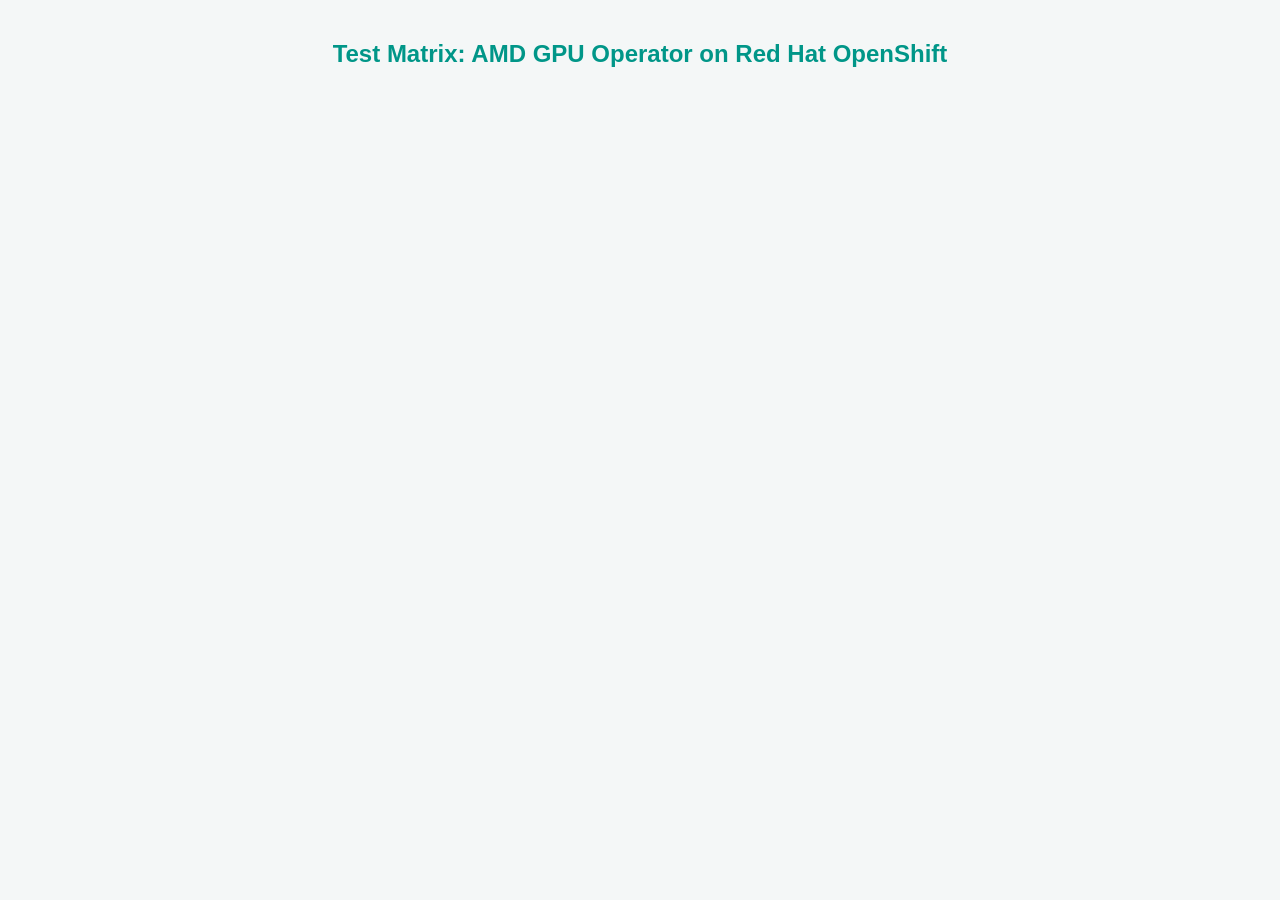
<file: workflows/gpu_operator_dashboard/templates/header.html>
<!DOCTYPE html>
<html lang="en">

<head>
  <meta charset="UTF-8">
  <meta name="viewport" content="width=device-width, initial-scale=1.0">
  <title>Test Matrix: AMD GPU Operator on Red Hat OpenShift</title>
  <link rel="stylesheet" href="styles.css">
</head>

<body>
  <h2>Test Matrix: AMD GPU Operator on Red Hat OpenShift</h2>

  <script>
    function sortTable(column, tableId) {
      var table = document.getElementById(tableId);
      var rows = Array.from(table.rows);
      var isAscending = table.rows[0].cells[column].classList.contains('asc');
      rows = rows.slice(1);
      rows.sort(function(rowA, rowB) {
        var cellA = rowA.cells[column].innerText;
        var cellB = rowB.cells[column].innerText;
        if (!isNaN(cellA) && !isNaN(cellB)) {
          return isAscending ? cellA - cellB : cellB - cellA;
        } else {
          return isAscending ? cellA.localeCompare(cellB) : cellB.localeCompare(cellA);
        }
      });
      rows.forEach(function(row) {
        table.appendChild(row);
      });
      var header = table.rows[0].cells[column];
      header.classList.toggle('asc', !isAscending);
      header.classList.toggle('desc', isAscending);
    }
  </script>
</file>
<file: styles.css>
/* Overall styling with focus on catalog results */
body {
    font-family: Arial, sans-serif;
    background-color: #f4f7f7;
    /* Light, soft background */
    margin: 0;
    padding: 20px;
    color: #333;
    font-size: 16px;
}

h1 {
    text-align: left;
    margin-bottom: 20px;
    color: #009688;
    /* Teal title */
    font-size: 24px;
    font-weight: bold;
}

h2 {
    text-align: center;
    margin-bottom: 20px;
    color: #009688;
    /* Teal title */
    font-size: 24px;
    font-weight: bold;
}

.last-updated {
    text-align: center;
    margin-top: 40px;
    font-style: italic;
    font-size: 14px;
    color: #666;
}

.ocp-version-container, .toc {
    margin-bottom: 40px;
    padding: 20px;
    background-color: #fff;
    border: 1px solid #ddd;
    border-radius: 6px;
    box-shadow: 0 1px 2px rgba(0, 0, 0, 0.05);
}

.ocp-version-header {
    font-size: 22px;
    margin-bottom: 15px;
    color: #333;
    background-color: #e0f2f1;
    padding: 10px 15px;
    border-radius: 8px;
    font-weight: bold;
    position: relative;
}

.section-label {
    font-size: 16px;
    font-weight: bold;
    color: #009688;
    margin-bottom: 10px;
    text-align: left;
}

/* Enhanced notes styling to make them stand out */
.note-items {
    background-color: #fff9e6;
    border: 1px solid #ffd54f;
    border-left: 4px solid #ff9800;
    border-radius: 6px;
    padding: 15px 20px;
    margin: 10px 0 20px 0;
    box-shadow: 0 2px 4px rgba(255, 152, 0, 0.1);
}

.note-items ul {
    margin: 0;
    padding: 0;
}

.note-item {
    list-style: none;
    margin-bottom: 8px;
    padding: 5px 0;
    font-weight: 500;
    color: #e65100;
    transition: background-color 0.2s ease;
}

.note-item:last-child {
    margin-bottom: 0;
}

.note-item::before {
    content: "\0026A0";  /* Warning triangle symbol */
    padding-right: 10px;
    color: #ff9800;
    font-weight: bold;
    font-size: 16px;
}

.note-item:hover {
    background-color: rgba(255, 152, 0, 0.05);
    border-radius: 3px;
    padding-left: 5px;
    padding-right: 5px;
}

table {
    width: 95%;
    margin: 20px auto;
    border-collapse: collapse;
    background-color: #fff;
    border: 1px solid #ddd;
    border-radius: 4px;
}

th,
td {
    border: 1px solid #ddd;
    padding: 10px;
    text-align: left;
    font-size: 16px;
    transition: background-color 0.2s ease;
}

th {
    background-color: #009688;
    color: #fff;
    font-size: 18px;
    position: relative;
}

th:hover {
    background-color: #00796b;
}

td {
    background-color: #fff;
}

td:hover {
    background-color: #fafafa;
    cursor: pointer;
}

.version-cell {
    min-width: 150px;
    white-space: nowrap;
}

/* Styling for successful and failed result links */
a.success-link {
    color: #009688;
    text-decoration: none;
    font-weight: normal;
}

a.success-link:hover {
    color: #00796b;
    text-decoration: underline;
}

a.failed-link {
    color: #f44336;
    text-decoration: none;
    font-weight: bold;
    background-color: #ffebee;
    padding: 2px 6px;
    border-radius: 3px;
    border: 1px solid #ffcdd2;
}

a.failed-link:hover {
    color: #d32f2f;
    text-decoration: underline;
    background-color: #ffcdd2;
}

/* History bar styling for GPU bundle (de-emphasized) */
.history-bar-outer {
    margin: 20px auto;
    padding: 10px;
    border: 1px solid #ccc;
    border-radius: 4px;
    background-color: #f7f7f7;
    box-shadow: 0 1px 2px rgba(0, 0, 0, 0.05);
    opacity: 0.7;
}

.history-bar-inner {
    display: flex;
    align-items: center;
    gap: 10px;
    border-radius: 4px;
    color: #888;
    font-size: 0.9em;
    flex-wrap: wrap;
}

.history-square {
    width: 20px;
    height: 20px;
    border-radius: 2px;
    cursor: pointer;
    transition: transform 0.1s ease;
    border: 1px solid #ccc;
    position: relative;
    box-shadow: none;
}

.history-square:hover {
    transform: scale(1.1);
}

.history-success {
    background-color: #009688;
}

.history-failure {
    background-color: #f44336;
}

.history-aborted {
    background-color: #ffc107;
}

.history-square-tooltip {
    visibility: hidden;
    position: absolute;
    background-color: #333;
    color: #fff;
    padding: 6px 10px;
    border-radius: 4px;
    font-size: 12px;
    z-index: 10;
    transform: translate(-50%, -120%);
    white-space: nowrap;
}

.history-square:hover .history-square-tooltip {
  visibility: visible;
}

@media screen and (max-width: 768px) {
    table {
        font-size: 14px;
    }

    .history-bar {
        flex-wrap: wrap;
        justify-content: center;
    }

    .history-square {
        width: 25px;
        height: 25px;
    }
}
</file>
<file: workflows/gpu_operator_dashboard/templates/styles.css>
/* Overall styling with focus on catalog results */
body {
    font-family: Arial, sans-serif;
    background-color: #f4f7f7;
    /* Light, soft background */
    margin: 0;
    padding: 20px;
    color: #333;
    font-size: 16px;
}

h1 {
    text-align: left;
    margin-bottom: 20px;
    color: #009688;
    /* Teal title */
    font-size: 24px;
    font-weight: bold;
}

h2 {
    text-align: center;
    margin-bottom: 20px;
    color: #009688;
    /* Teal title */
    font-size: 24px;
    font-weight: bold;
}

.last-updated {
    text-align: center;
    margin-top: 40px;
    font-style: italic;
    font-size: 14px;
    color: #666;
}

.ocp-version-container, .toc {
    margin-bottom: 40px;
    padding: 20px;
    background-color: #fff;
    border: 1px solid #ddd;
    border-radius: 6px;
    box-shadow: 0 1px 2px rgba(0, 0, 0, 0.05);
}

.ocp-version-header {
    font-size: 22px;
    margin-bottom: 15px;
    color: #333;
    background-color: #e0f2f1;
    padding: 10px 15px;
    border-radius: 8px;
    font-weight: bold;
    position: relative;
}

.section-label {
    font-size: 16px;
    font-weight: bold;
    color: #009688;
    margin-bottom: 10px;
    text-align: left;
}

/* Enhanced notes styling to make them stand out */
.note-items {
    background-color: #fff9e6;
    border: 1px solid #ffd54f;
    border-left: 4px solid #ff9800;
    border-radius: 6px;
    padding: 15px 20px;
    margin: 10px 0 20px 0;
    box-shadow: 0 2px 4px rgba(255, 152, 0, 0.1);
}

.note-items ul {
    margin: 0;
    padding: 0;
}

.note-item {
    list-style: none;
    margin-bottom: 8px;
    padding: 5px 0;
    font-weight: 500;
    color: #e65100;
    transition: background-color 0.2s ease;
}

.note-item:last-child {
    margin-bottom: 0;
}

.note-item::before {
    content: "\0026A0";  /* Warning triangle symbol */
    padding-right: 10px;
    color: #ff9800;
    font-weight: bold;
    font-size: 16px;
}

.note-item:hover {
    background-color: rgba(255, 152, 0, 0.05);
    border-radius: 3px;
    padding-left: 5px;
    padding-right: 5px;
}

table {
    width: 95%;
    margin: 20px auto;
    border-collapse: collapse;
    background-color: #fff;
    border: 1px solid #ddd;
    border-radius: 4px;
}

th,
td {
    border: 1px solid #ddd;
    padding: 10px;
    text-align: left;
    font-size: 16px;
    transition: background-color 0.2s ease;
}

th {
    background-color: #009688;
    color: #fff;
    font-size: 18px;
    position: relative;
}

th:hover {
    background-color: #00796b;
}

td {
    background-color: #fff;
}

td:hover {
    background-color: #fafafa;
    cursor: pointer;
}

.version-cell {
    min-width: 150px;
    white-space: nowrap;
}

/* Styling for successful and failed result links */
a.success-link {
    color: #009688;
    text-decoration: none;
    font-weight: normal;
}

a.success-link:hover {
    color: #00796b;
    text-decoration: underline;
}

a.failed-link {
    color: #f44336;
    text-decoration: none;
    font-weight: bold;
    background-color: #ffebee;
    padding: 2px 6px;
    border-radius: 3px;
    border: 1px solid #ffcdd2;
}

a.failed-link:hover {
    color: #d32f2f;
    text-decoration: underline;
    background-color: #ffcdd2;
}

/* History bar styling for GPU bundle (de-emphasized) */
.history-bar-outer {
    margin: 20px auto;
    padding: 10px;
    border: 1px solid #ccc;
    border-radius: 4px;
    background-color: #f7f7f7;
    box-shadow: 0 1px 2px rgba(0, 0, 0, 0.05);
    opacity: 0.7;
}

.history-bar-inner {
    display: flex;
    align-items: center;
    gap: 10px;
    border-radius: 4px;
    color: #888;
    font-size: 0.9em;
    flex-wrap: wrap;
}

.history-square {
    width: 20px;
    height: 20px;
    border-radius: 2px;
    cursor: pointer;
    transition: transform 0.1s ease;
    border: 1px solid #ccc;
    position: relative;
    box-shadow: none;
}

.history-square:hover {
    transform: scale(1.1);
}

.history-success {
    background-color: #009688;
}

.history-failure {
    background-color: #f44336;
}

.history-aborted {
    background-color: #ffc107;
}

.history-square-tooltip {
    visibility: hidden;
    position: absolute;
    background-color: #333;
    color: #fff;
    padding: 6px 10px;
    border-radius: 4px;
    font-size: 12px;
    z-index: 10;
    transform: translate(-50%, -120%);
    white-space: nowrap;
}

.history-square:hover .history-square-tooltip {
  visibility: visible;
}

@media screen and (max-width: 768px) {
    table {
        font-size: 14px;
    }

    .history-bar {
        flex-wrap: wrap;
        justify-content: center;
    }

    .history-square {
        width: 25px;
        height: 25px;
    }
}
</file>
